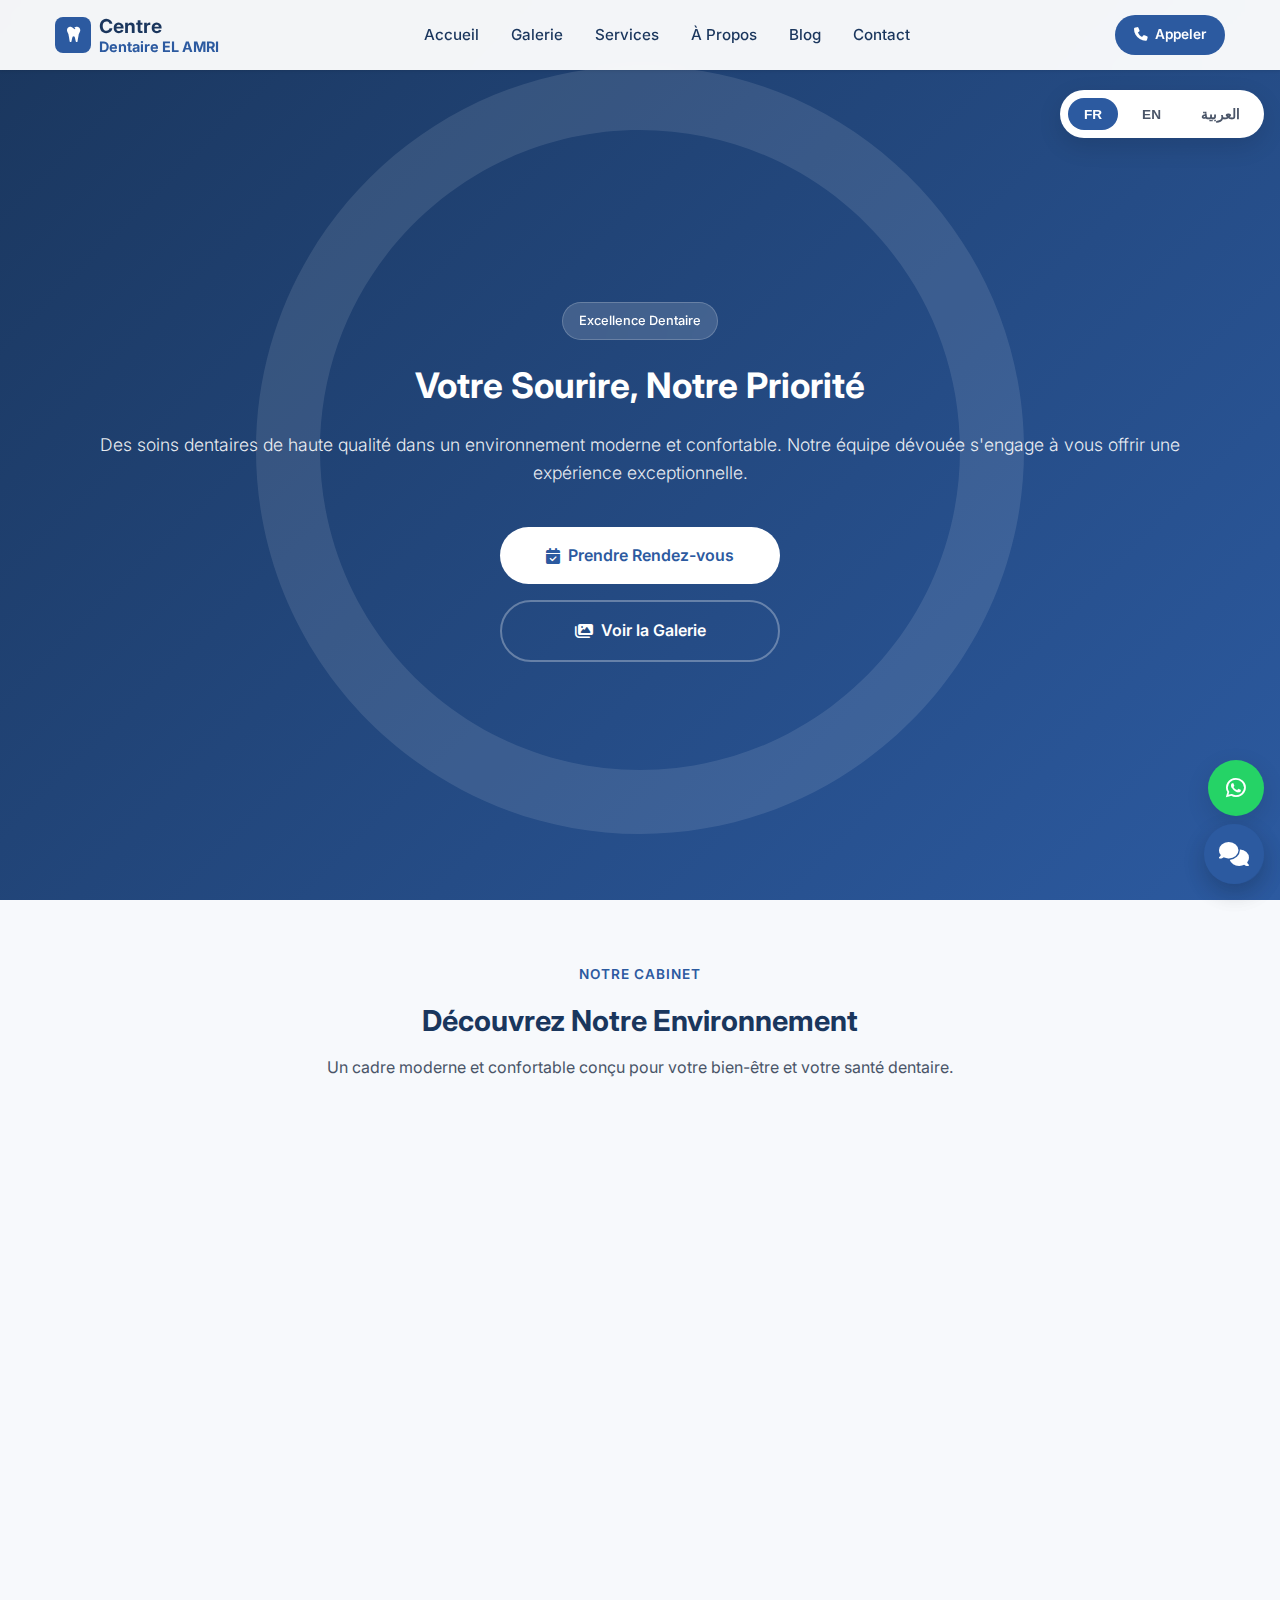
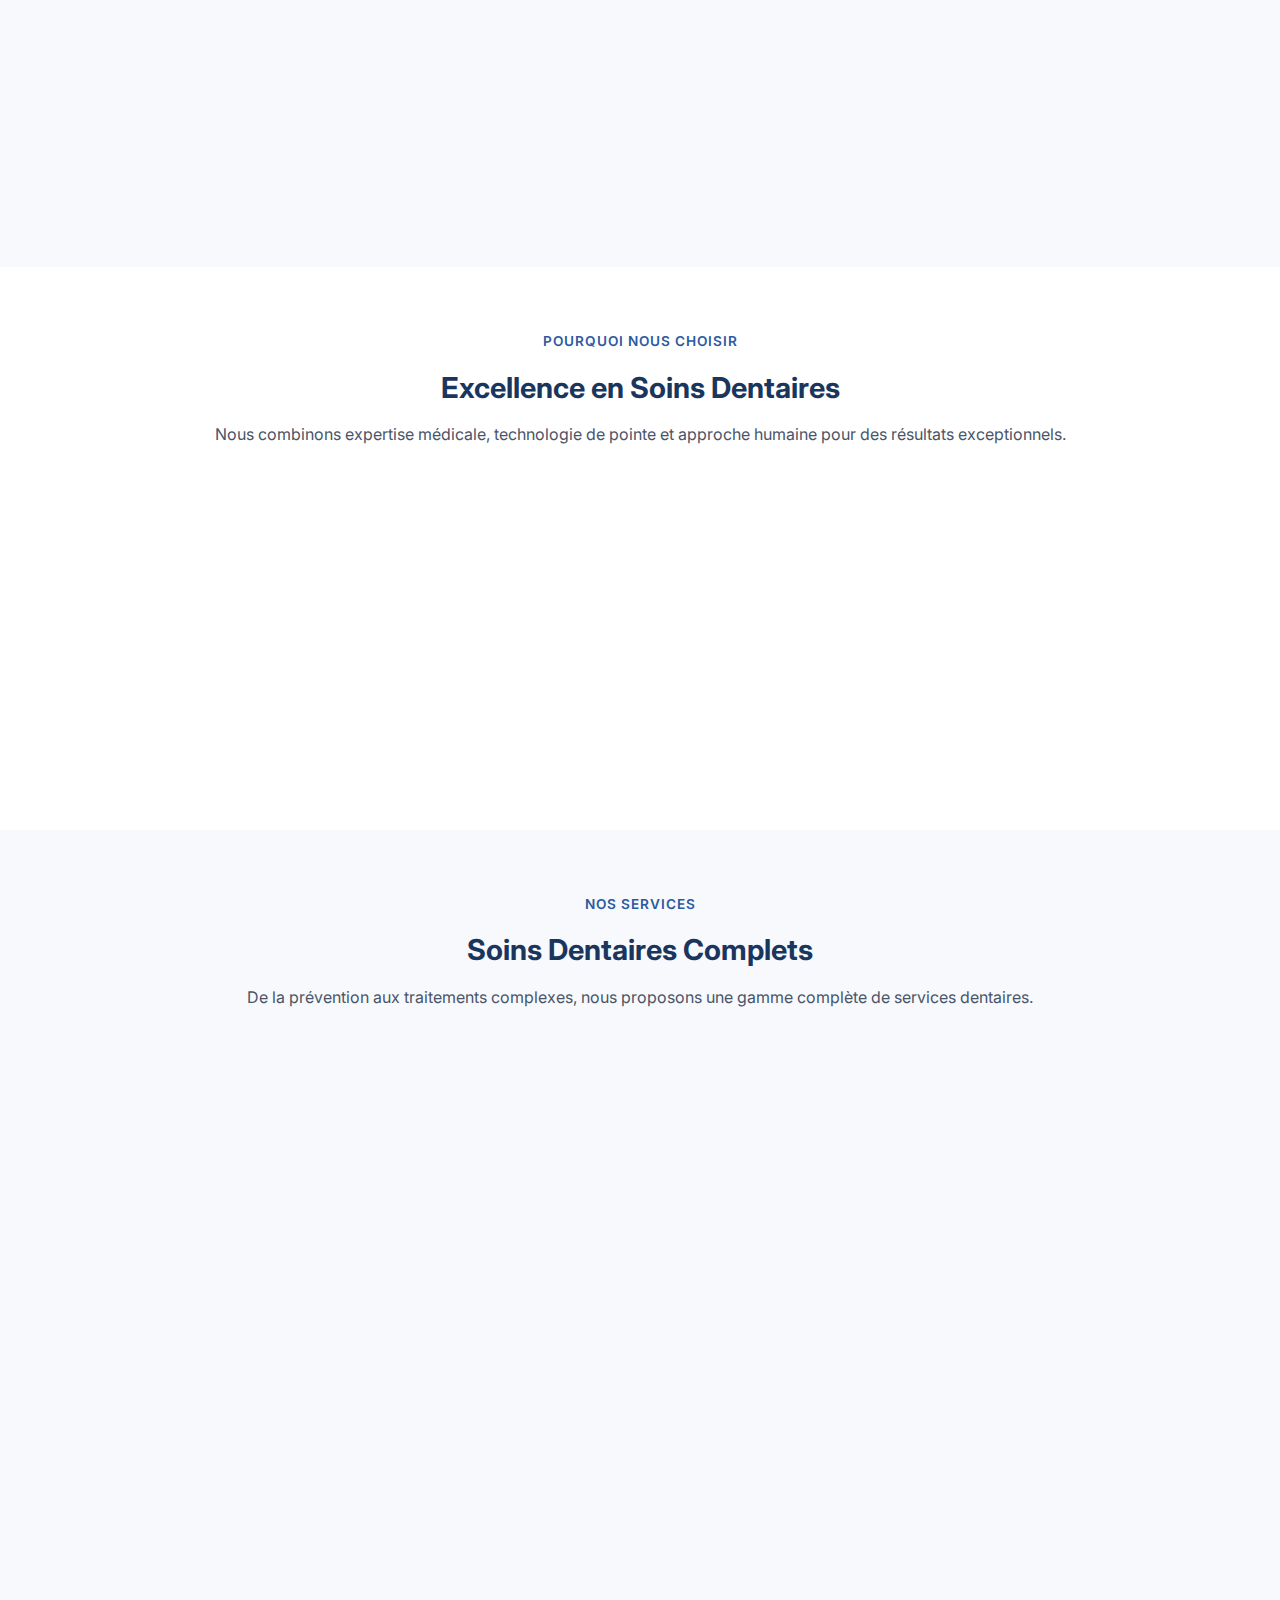
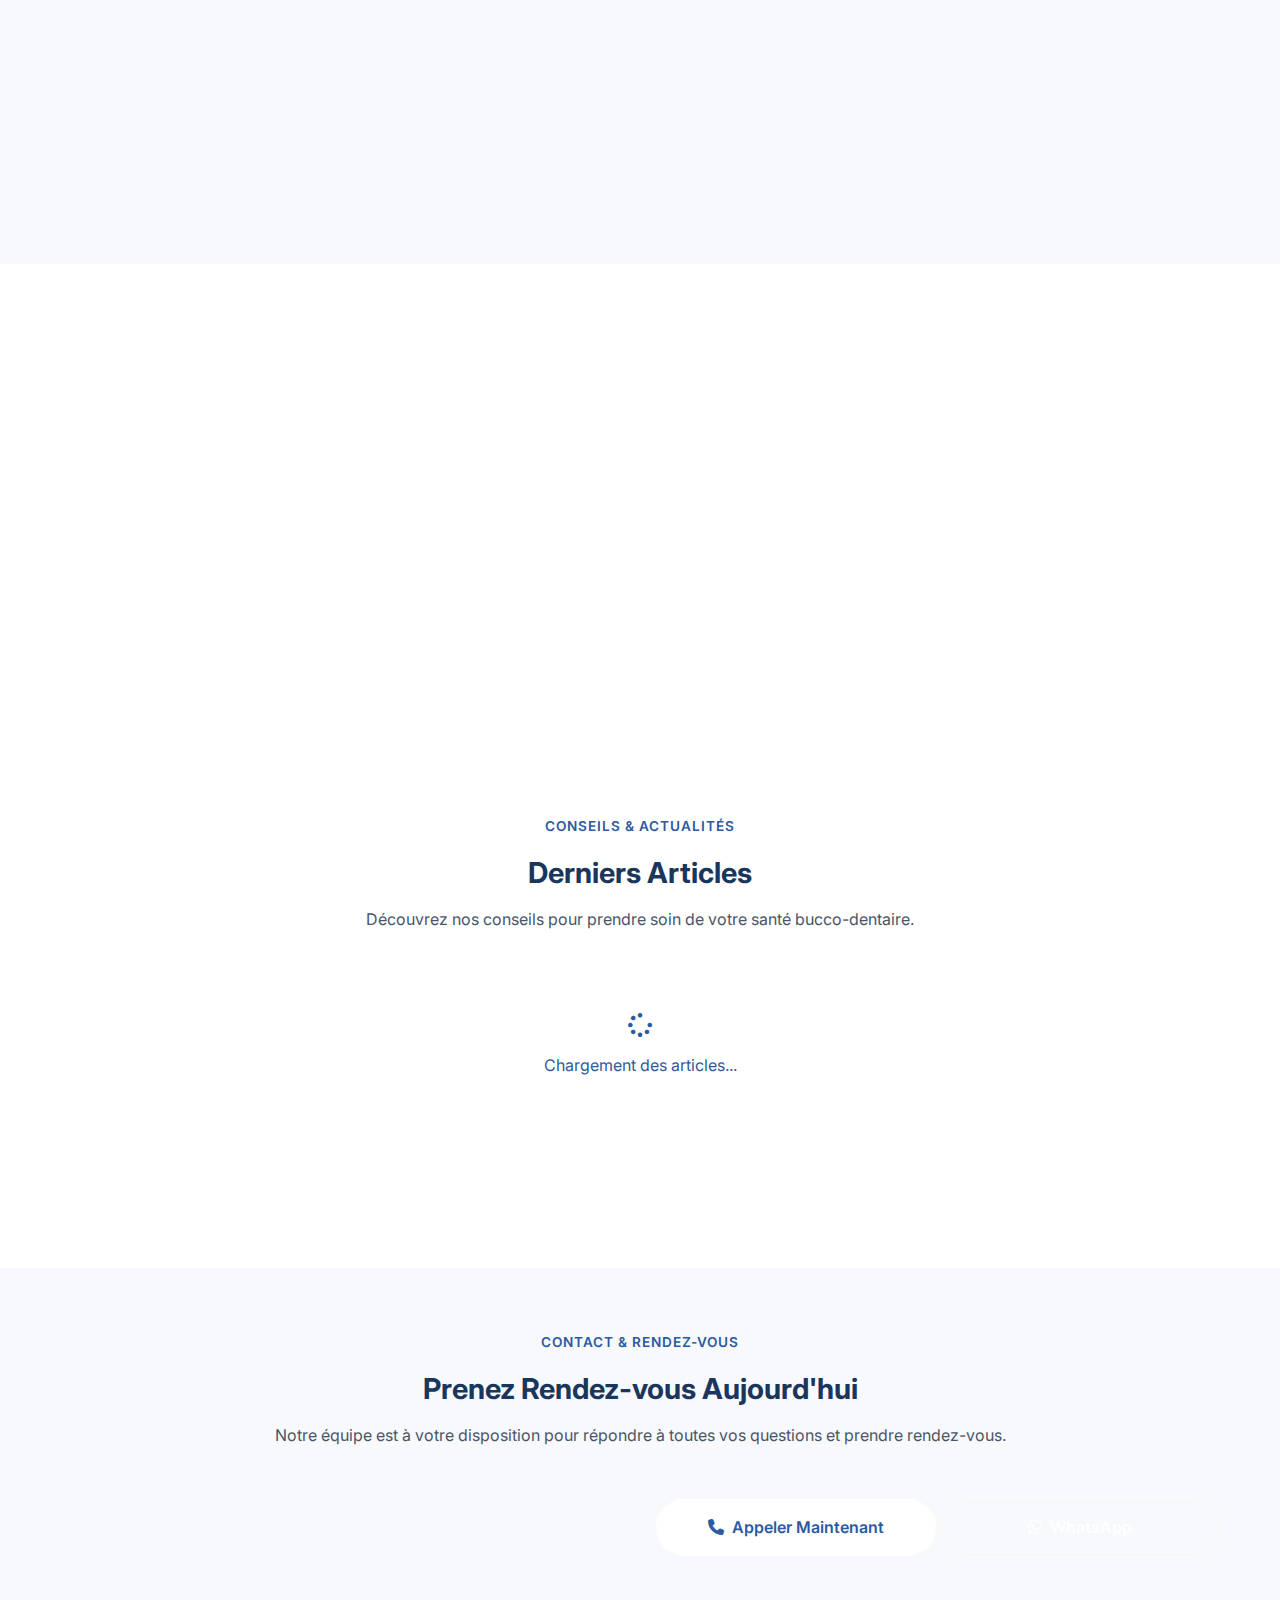
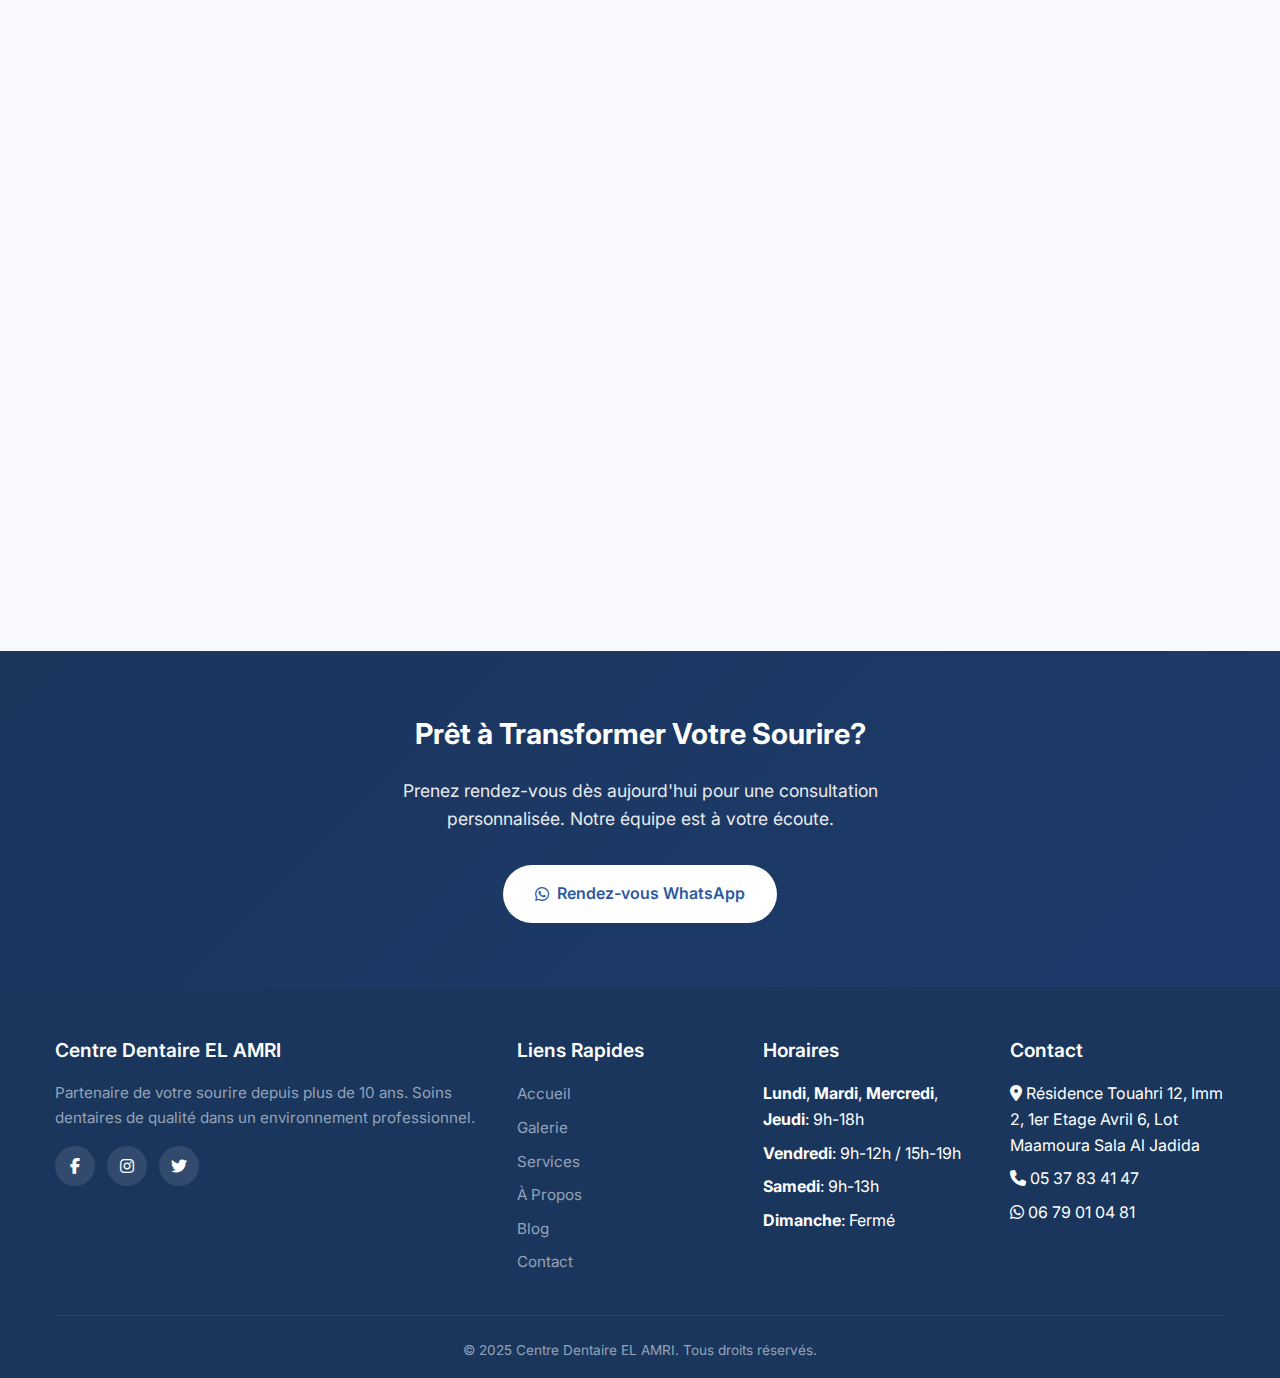
<file: index.html>
<!DOCTYPE html>
<html lang="fr">
<head>
    <meta charset="UTF-8">
    <meta name="viewport" content="width=device-width, initial-scale=1.0">
    <title>Centre Dentaire EL AMRI | Excellence en Soins Dentaires</title>
    <meta name="description" content="Centre Dentaire EL AMRI à Sala Al Jadida. Soins dentaires de qualité, implantologie, orthodontie, esthétique dentaire. Prenez rendez-vous au 05 37 83 41 47.">
    <meta name="keywords" content="dentiste Sala Al Jadida, centre dentaire, implantologie, orthodontie, blanchiment dentaire, soins dentaires, dentiste urgentiste">
    <link rel="stylesheet" href="https://cdnjs.cloudflare.com/ajax/libs/font-awesome/6.4.0/css/all.min.css">
    <link href="https://fonts.googleapis.com/css2?family=Inter:wght@300;400;500;600;700&display=swap" rel="stylesheet">
    <link href="https://fonts.googleapis.com/css2?family=Cairo:wght@300;400;600;700&display=swap" rel="stylesheet">
    <style>
        :root {
            --primary: #2c5aa0;
            --primary-dark: #1e3a6b;
            --primary-light: #e8edf7;
            --secondary: #1a365d;
            --accent: #f7f9fc;
            --light: #ffffff;
            --gray: #4a5568;
            --gray-light: #f1f5f9;
            --success: #2d8c4a;
            --teal: #2c5aa0;
            --teal-light: #e8edf7;
            --shadow: 0 2px 10px rgba(0, 0, 0, 0.08);
            --shadow-lg: 0 8px 25px rgba(0, 0, 0, 0.12);
            --transition: all 0.3s ease;
            --border-radius: 12px;
        }

        * {
            margin: 0;
            padding: 0;
            box-sizing: border-box;
        }

        html {
            scroll-behavior: smooth;
        }

        body {
            font-family: 'Inter', 'Cairo', sans-serif;
            line-height: 1.6;
            color: var(--secondary);
            background-color: var(--light);
            overflow-x: hidden;
            font-weight: 400;
            font-size: 16px;
            -webkit-text-size-adjust: 100%;
        }

        body.rtl {
            direction: rtl;
            text-align: right;
        }

        .container {
            width: 92%;
            max-width: 1200px;
            margin: 0 auto;
            padding: 0 4px;
        }

        /* Language Switcher */
        .language-switcher {
            position: fixed;
            top: 90px;
            right: 1rem;
            z-index: 1001;
            background: white;
            border-radius: 25px;
            box-shadow: var(--shadow-lg);
            padding: 0.5rem;
            display: flex;
            gap: 0.5rem;
        }

        .lang-btn {
            background: transparent;
            border: none;
            padding: 0.5rem 1rem;
            border-radius: 20px;
            cursor: pointer;
            font-weight: 600;
            font-size: 0.85rem;
            transition: var(--transition);
            color: var(--gray);
        }

        .lang-btn.active {
            background: var(--primary);
            color: white;
        }

        .lang-btn:hover {
            background: var(--primary-light);
            color: var(--primary);
        }

        /* Header */
        header {
            background-color: rgba(255, 255, 255, 0.95);
            backdrop-filter: blur(5px);
            box-shadow: 0 1px 3px rgba(0, 0, 0, 0.1);
            position: fixed;
            width: 100%;
            top: 0;
            z-index: 1000;
            transition: var(--transition);
            padding: 0;
        }

        .header-container {
            display: flex;
            justify-content: space-between;
            align-items: center;
            padding: 1rem 0;
            min-height: 70px;
        }

        .logo {
            display: flex;
            align-items: center;
            gap: 0.5rem;
            flex-shrink: 0;
        }

        .logo a {
            text-decoration: none;
            display: flex;
            align-items: center;
            gap: 0.5rem;
        }

        .logo-icon {
            width: 36px;
            height: 36px;
            background: var(--primary);
            border-radius: 8px;
            display: flex;
            align-items: center;
            justify-content: center;
            color: white;
            font-size: 1.1rem;
        }

        .logo-text {
            font-size: 1.2rem;
            font-weight: 700;
            color: var(--secondary);
            line-height: 1.2;
        }

        .logo-text span {
            color: var(--primary);
            display: block;
            font-size: 0.9rem;
        }

        nav {
            position: fixed;
            top: 70px;
            left: 0;
            width: 100%;
            background: white;
            box-shadow: 0 4px 6px rgba(0, 0, 0, 0.1);
            transform: translateY(-100%);
            opacity: 0;
            visibility: hidden;
            transition: all 0.3s ease;
            z-index: 999;
        }

        body.rtl nav {
            left: auto;
            right: 0;
        }

        nav.active {
            transform: translateY(0);
            opacity: 1;
            visibility: visible;
        }

        nav ul {
            display: flex;
            flex-direction: column;
            list-style: none;
            padding: 1rem 0;
        }

        nav ul li {
            margin: 0;
        }

        nav ul li a {
            display: block;
            text-decoration: none;
            color: var(--secondary);
            font-weight: 500;
            font-size: 1.1rem;
            transition: var(--transition);
            padding: 1rem 2rem;
            border-bottom: 1px solid var(--gray-light);
        }

        nav ul li a:hover {
            background: var(--primary-light);
            color: var(--primary);
        }

        .header-actions {
            display: flex;
            gap: 0.75rem;
            align-items: center;
        }

        .btn-appointment {
            background: var(--primary);
            color: white;
            padding: 0.6rem 1.2rem;
            border-radius: 25px;
            text-decoration: none;
            font-weight: 600;
            font-size: 0.85rem;
            transition: var(--transition);
            display: flex;
            align-items: center;
            gap: 0.4rem;
            white-space: nowrap;
        }

        .btn-appointment:hover {
            background: var(--primary-dark);
            transform: translateY(-2px);
        }

        .mobile-menu {
            display: flex;
            flex-direction: column;
            justify-content: center;
            align-items: center;
            width: 44px;
            height: 44px;
            background: var(--primary-light);
            border-radius: 8px;
            cursor: pointer;
            transition: var(--transition);
            z-index: 1002;
        }

        .mobile-menu span {
            display: block;
            width: 20px;
            height: 2px;
            background: var(--primary);
            margin: 2px 0;
            transition: var(--transition);
        }

        .mobile-menu.active span:nth-child(1) {
            transform: rotate(45deg) translate(6px, 6px);
        }

        .mobile-menu.active span:nth-child(2) {
            opacity: 0;
        }

        .mobile-menu.active span:nth-child(3) {
            transform: rotate(-45deg) translate(6px, -6px);
        }

        /* Hero Section */
        .hero {
            background: linear-gradient(135deg, var(--secondary) 0%, var(--primary) 100%);
            color: white;
            padding: 8rem 0 4rem;
            position: relative;
            overflow: hidden;
            min-height: 100vh;
            display: flex;
            align-items: center;
        }

        .hero::before {
            content: '';
            position: absolute;
            top: 0;
            left: 0;
            width: 100%;
            height: 100%;
            background: url('data:image/svg+xml,<svg xmlns="http://www.w3.org/2000/svg" viewBox="0 0 1000 1000" opacity="0.1"><path fill="white" d="M500,250c138,0,250,112,250,250S638,750,500,750S250,638,250,500S362,250,500,250z M500,200c-165,0-300,135-300,300s135,300,300,300s300-135,300-300S665,200,500,200L500,200z"/></svg>') center/cover no-repeat;
        }

        .hero-content {
            position: relative;
            z-index: 2;
            text-align: center;
        }

        .hero-badge {
            display: inline-block;
            background: rgba(255, 255, 255, 0.15);
            backdrop-filter: blur(10px);
            padding: 0.5rem 1rem;
            border-radius: 25px;
            font-size: 0.8rem;
            font-weight: 500;
            margin-bottom: 1.5rem;
            border: 1px solid rgba(255, 255, 255, 0.2);
        }

        .hero h1 {
            font-size: 2.2rem;
            font-weight: 700;
            line-height: 1.2;
            margin-bottom: 1.5rem;
        }

        .hero p {
            font-size: 1.1rem;
            opacity: 0.9;
            margin-bottom: 2.5rem;
            font-weight: 300;
            line-height: 1.6;
        }

        .hero-actions {
            display: flex;
            flex-direction: column;
            gap: 1rem;
            align-items: center;
        }

        .btn {
            display: inline-flex;
            align-items: center;
            justify-content: center;
            gap: 0.5rem;
            padding: 1rem 2rem;
            border-radius: 50px;
            text-decoration: none;
            font-weight: 600;
            font-size: 1rem;
            transition: var(--transition);
            border: none;
            cursor: pointer;
            width: 100%;
            max-width: 280px;
        }

        .btn-primary {
            background: white;
            color: var(--primary);
        }

        .btn-primary:hover {
            transform: translateY(-3px);
            box-shadow: var(--shadow-lg);
        }

        .btn-secondary {
            background: transparent;
            color: white;
            border: 2px solid rgba(255, 255, 255, 0.3);
        }

        .btn-secondary:hover {
            background: rgba(255, 255, 255, 0.1);
            transform: translateY(-3px);
        }

        /* Gallery Section */
        .gallery-section {
            padding: 4rem 0;
            background: var(--accent);
        }

        .gallery-container {
            position: relative;
            max-width: 1000px;
            margin: 0 auto;
        }

        .gallery-slider {
            position: relative;
            overflow: hidden;
            border-radius: var(--border-radius);
            box-shadow: var(--shadow-lg);
        }

        .gallery-track {
            display: flex;
            transition: transform 0.5s ease;
        }

        .gallery-slide {
            min-width: 100%;
            height: 400px;
            position: relative;
        }

        .gallery-slide img {
            width: 100%;
            height: 100%;
            object-fit: cover;
            display: block;
        }

        .slide-overlay {
            position: absolute;
            bottom: 0;
            left: 0;
            right: 0;
            background: linear-gradient(transparent, rgba(0, 0, 0, 0.7));
            color: white;
            padding: 2rem;
            text-align: center;
        }

        .slide-overlay h3 {
            font-size: 1.4rem;
            margin-bottom: 0.5rem;
            font-weight: 600;
        }

        .gallery-nav {
            display: flex;
            justify-content: center;
            align-items: center;
            gap: 1rem;
            margin-top: 1.5rem;
        }

        .gallery-prev,
        .gallery-next {
            background: var(--primary);
            color: white;
            border: none;
            width: 50px;
            height: 50px;
            border-radius: 50%;
            display: flex;
            align-items: center;
            justify-content: center;
            cursor: pointer;
            transition: var(--transition);
            font-size: 1.2rem;
        }

        .gallery-prev:hover,
        .gallery-next:hover {
            background: var(--primary-dark);
            transform: scale(1.1);
        }

        .gallery-dots {
            display: flex;
            gap: 0.5rem;
        }

        .gallery-dot {
            width: 12px;
            height: 12px;
            border-radius: 50%;
            background: var(--gray-light);
            border: none;
            cursor: pointer;
            transition: var(--transition);
        }

        .gallery-dot.active {
            background: var(--primary);
            transform: scale(1.2);
        }

        /* Features Section */
        .features {
            padding: 4rem 0;
            background: var(--light);
        }

        .section-header {
            text-align: center;
            margin: 0 auto 3rem;
        }

        .section-subtitle {
            color: var(--primary);
            font-weight: 600;
            font-size: 0.85rem;
            text-transform: uppercase;
            letter-spacing: 1px;
            margin-bottom: 1rem;
        }

        .section-title {
            font-size: 1.8rem;
            font-weight: 700;
            color: var(--secondary);
            margin-bottom: 1rem;
            line-height: 1.3;
        }

        .section-description {
            color: var(--gray);
            font-size: 1rem;
            line-height: 1.6;
        }

        .features-grid {
            display: grid;
            grid-template-columns: 1fr;
            gap: 1.5rem;
        }

        .feature-card {
            background: white;
            border-radius: var(--border-radius);
            padding: 2rem 1.5rem;
            box-shadow: var(--shadow);
            transition: var(--transition);
            text-align: center;
        }

        .feature-card:hover {
            transform: translateY(-5px);
            box-shadow: var(--shadow-lg);
        }

        .feature-icon {
            width: 60px;
            height: 60px;
            background: var(--primary-light);
            border-radius: 16px;
            display: flex;
            align-items: center;
            justify-content: center;
            margin: 0 auto 1.5rem;
            color: var(--primary);
            font-size: 1.5rem;
        }

        .feature-title {
            font-size: 1.3rem;
            font-weight: 600;
            margin-bottom: 1rem;
            color: var(--secondary);
        }

        .feature-description {
            color: var(--gray);
            line-height: 1.6;
            font-size: 0.95rem;
        }

        /* Services Section */
        .services {
            padding: 4rem 0;
            background: var(--accent);
        }

        .services-grid {
            display: grid;
            grid-template-columns: 1fr;
            gap: 1.5rem;
        }

        .service-card {
            background: white;
            border-radius: var(--border-radius);
            overflow: hidden;
            box-shadow: var(--shadow);
            transition: var(--transition);
        }

        .service-card:hover {
            transform: translateY(-5px);
            box-shadow: var(--shadow-lg);
        }

        .service-image {
            height: 160px;
            background: var(--primary-light);
            display: flex;
            align-items: center;
            justify-content: center;
            color: var(--primary);
            font-size: 2.5rem;
        }

        .service-content {
            padding: 1.5rem;
        }

        .service-title {
            font-size: 1.2rem;
            font-weight: 600;
            margin-bottom: 0.75rem;
            color: var(--secondary);
        }

        .service-description {
            color: var(--gray);
            margin-bottom: 1.5rem;
            line-height: 1.6;
            font-size: 0.95rem;
        }

        .service-link {
            color: var(--primary);
            text-decoration: none;
            font-weight: 600;
            font-size: 0.9rem;
            display: flex;
            align-items: center;
            gap: 0.5rem;
            transition: var(--transition);
            cursor: pointer;
        }

        .service-link:hover {
            gap: 0.75rem;
        }

        /* About Section */
        .about {
            padding: 4rem 0;
            background: var(--light);
        }

        .about-content {
            display: flex;
            flex-direction: column;
            gap: 2rem;
        }

        .about-image {
            border-radius: var(--border-radius);
            overflow: hidden;
            box-shadow: var(--shadow);
            order: -1;
        }

        .about-image-placeholder {
            height: 300px;
            background: linear-gradient(135deg, var(--primary) 0%, var(--secondary) 100%);
            display: flex;
            flex-direction: column;
            align-items: center;
            justify-content: center;
            color: white;
            font-size: 1.2rem;
            text-align: center;
            padding: 2rem;
        }

        .about-image-placeholder i {
            font-size: 3rem;
            margin-bottom: 1rem;
        }

        .about-text h2 {
            font-size: 1.8rem;
            font-weight: 700;
            margin-bottom: 1.5rem;
            color: var(--secondary);
            line-height: 1.3;
        }

        .about-text p {
            color: var(--gray);
            margin-bottom: 1.5rem;
            line-height: 1.6;
            font-size: 1rem;
        }

        .about-stats {
            display: grid;
            grid-template-columns: repeat(3, 1fr);
            gap: 1rem;
            margin-top: 2rem;
        }

        .stat {
            text-align: center;
            padding: 1rem;
            background: white;
            border-radius: 8px;
            box-shadow: var(--shadow);
        }

        .stat-number {
            font-size: 1.8rem;
            font-weight: 700;
            color: var(--primary);
            margin-bottom: 0.5rem;
        }

        .stat-label {
            color: var(--gray);
            font-size: 0.8rem;
            font-weight: 500;
            line-height: 1.3;
        }

        /* Contact Section */
        .contact-section {
            padding: 4rem 0;
            background: var(--accent);
        }

        .contact-grid {
            display: grid;
            grid-template-columns: 1fr;
            gap: 2rem;
        }

        .contact-info {
            background: white;
            padding: 2rem;
            border-radius: var(--border-radius);
            box-shadow: var(--shadow);
        }

        .contact-item {
            display: flex;
            align-items: flex-start;
            gap: 1rem;
            margin-bottom: 1.5rem;
            padding-bottom: 1.5rem;
            border-bottom: 1px solid var(--gray-light);
        }

        .contact-item:last-child {
            border-bottom: none;
            margin-bottom: 0;
        }

        .contact-icon {
            width: 44px;
            height: 44px;
            background: var(--primary);
            border-radius: 50%;
            display: flex;
            align-items: center;
            justify-content: center;
            color: white;
            font-size: 1.1rem;
            flex-shrink: 0;
        }

        .contact-details h3 {
            font-size: 1.1rem;
            font-weight: 600;
            margin-bottom: 0.5rem;
            color: var(--secondary);
        }

        .contact-details p {
            color: var(--gray);
            line-height: 1.5;
            font-size: 0.95rem;
        }

        .opening-hours {
            margin-top: 1rem;
        }

        .opening-hours .hour-item {
            display: flex;
            justify-content: space-between;
            align-items: center;
            padding: 0.5rem 0;
            border-bottom: 1px solid var(--gray-light);
        }

        .opening-hours .hour-item:last-child {
            border-bottom: none;
        }

        .hour-day {
            font-weight: 500;
            color: var(--secondary);
        }

        .hour-time {
            color: var(--primary);
            font-weight: 600;
        }

        /* Blog Preview Section - NOUVELLE SECTION */
        .blog-preview {
            padding: 4rem 0;
            background: white;
        }

        .preview-articles {
            display: grid;
            grid-template-columns: 1fr;
            gap: 1.5rem;
            margin-bottom: 2rem;
        }

        @media (min-width: 768px) {
            .preview-articles {
                grid-template-columns: repeat(3, 1fr);
            }
        }

        .preview-article {
            background: var(--accent);
            border-radius: var(--border-radius);
            overflow: hidden;
            transition: var(--transition);
            border: 1px solid var(--gray-light);
        }

        .preview-article:hover {
            transform: translateY(-5px);
            box-shadow: var(--shadow-lg);
        }

        .preview-image {
            height: 180px;
            background: var(--primary-light);
            overflow: hidden;
        }

        .preview-image img {
            width: 100%;
            height: 100%;
            object-fit: cover;
            transition: transform 0.5s ease;
        }

        .preview-article:hover .preview-image img {
            transform: scale(1.05);
        }

        .preview-content {
            padding: 1.5rem;
        }

        .preview-category {
            display: inline-block;
            background: var(--primary);
            color: white;
            padding: 0.25rem 0.75rem;
            border-radius: 12px;
            font-size: 0.8rem;
            font-weight: 600;
            margin-bottom: 0.75rem;
        }

        .preview-title {
            font-size: 1.1rem;
            font-weight: 600;
            margin-bottom: 0.5rem;
            line-height: 1.4;
        }

        .preview-title a {
            color: var(--secondary);
            text-decoration: none;
        }

        .preview-title a:hover {
            color: var(--primary);
        }

        .preview-date {
            font-size: 0.85rem;
            color: var(--gray);
            margin-bottom: 0.75rem;
        }

        .preview-excerpt {
            color: var(--gray);
            font-size: 0.95rem;
            line-height: 1.6;
        }

        .loading-spinner {
            text-align: center;
            padding: 2rem;
            color: var(--primary);
            grid-column: 1 / -1;
        }

        .loading-spinner i {
            font-size: 1.5rem;
            margin-bottom: 1rem;
        }

        .text-center {
            text-align: center;
        }

        /* CTA Section */
        .cta {
            padding: 4rem 0;
            background: linear-gradient(135deg, var(--secondary) 0%, var(--primary-dark) 100%);
            color: white;
            text-align: center;
        }

        .cta-content {
            max-width: 500px;
            margin: 0 auto;
        }

        .cta h2 {
            font-size: 1.8rem;
            font-weight: 700;
            margin-bottom: 1.5rem;
            line-height: 1.3;
        }

        .cta p {
            font-size: 1.1rem;
            opacity: 0.9;
            margin-bottom: 2rem;
            line-height: 1.6;
        }

        .btn-cta {
            background: white;
            color: var(--primary);
            padding: 1rem 2rem;
            font-size: 1rem;
            width: auto;
            min-width: 250px;
        }

        .btn-cta:hover {
            background: var(--primary-light);
            transform: translateY(-3px);
            box-shadow: var(--shadow-lg);
        }

        /* Footer */
        footer {
            background: var(--secondary);
            color: white;
            padding: 3rem 0 1rem;
        }

        .footer-content {
            display: grid;
            grid-template-columns: 1fr;
            gap: 2rem;
            margin-bottom: 2rem;
        }

        .footer-column h3 {
            font-size: 1.2rem;
            font-weight: 600;
            margin-bottom: 1rem;
            color: white;
        }

        .footer-column p {
            color: #94a3b8;
            line-height: 1.6;
            margin-bottom: 1rem;
            font-size: 0.95rem;
        }

        .footer-links {
            list-style: none;
        }

        .footer-links li {
            margin-bottom: 0.5rem;
        }

        .footer-links a {
            color: #94a3b8;
            text-decoration: none;
            transition: var(--transition);
            font-size: 0.95rem;
        }

        .footer-links a:hover {
            color: white;
        }

        .social-links {
            display: flex;
            gap: 0.75rem;
            margin-top: 1rem;
        }

        .social-links a {
            width: 40px;
            height: 40px;
            background: rgba(255, 255, 255, 0.1);
            border-radius: 50%;
            display: flex;
            align-items: center;
            justify-content: center;
            color: white;
            text-decoration: none;
            transition: var(--transition);
        }

        .social-links a:hover {
            background: var(--primary);
            transform: translateY(-2px);
        }

        .footer-bottom {
            border-top: 1px solid #334155;
            padding-top: 1.5rem;
            text-align: center;
            color: #94a3b8;
            font-size: 0.85rem;
        }

        /* Floating Action Buttons */
        .floating-actions {
            position: fixed;
            bottom: 1rem;
            right: 1rem;
            display: flex;
            flex-direction: column;
            gap: 0.75rem;
            z-index: 1000;
        }

        .floating-btn {
            width: 56px;
            height: 56px;
            border-radius: 50%;
            display: flex;
            align-items: center;
            justify-content: center;
            color: white;
            font-size: 1.4rem;
            box-shadow: var(--shadow-lg);
            transition: var(--transition);
            text-decoration: none;
            border: none;
        }

        .floating-btn.whatsapp {
            background: #25D366;
        }

        .floating-btn.phone {
            background: var(--primary);
        }

        .floating-btn:hover {
            transform: scale(1.1);
        }

        /* Chatbot Styles */
        .chatbot-container {
            position: fixed;
            bottom: 6rem;
            right: 1rem;
            width: 350px;
            max-width: 90vw;
            background: white;
            border-radius: var(--border-radius);
            box-shadow: var(--shadow-lg);
            z-index: 1002;
            transform: translateY(20px);
            opacity: 0;
            visibility: hidden;
            transition: all 0.3s ease;
            overflow: hidden;
        }

        .chatbot-container.active {
            transform: translateY(0);
            opacity: 1;
            visibility: visible;
        }

        .chatbot-header {
            background: var(--primary);
            color: white;
            padding: 1rem;
            display: flex;
            justify-content: space-between;
            align-items: center;
        }

        .chatbot-header h3 {
            margin: 0;
            font-size: 1.1rem;
        }

        .chatbot-close {
            background: none;
            border: none;
            color: white;
            font-size: 1.2rem;
            cursor: pointer;
            padding: 0;
            width: 30px;
            height: 30px;
            display: flex;
            align-items: center;
            justify-content: center;
        }

        .chatbot-messages {
            height: 300px;
            overflow-y: auto;
            padding: 1rem;
            background: var(--accent);
            display: flex;
            flex-direction: column;
            gap: 0.5rem;
        }

        .message {
            padding: 0.75rem 1rem;
            border-radius: 18px;
            max-width: 80%;
            line-height: 1.4;
            word-wrap: break-word;
        }

        .message.bot {
            background: white;
            border-bottom-left-radius: 4px;
            align-self: flex-start;
            box-shadow: var(--shadow);
        }

        .message.user {
            background: var(--primary);
            color: white;
            border-bottom-right-radius: 4px;
            align-self: flex-end;
            margin-left: auto;
        }

        .chatbot-input {
            display: flex;
            padding: 1rem;
            border-top: 1px solid var(--gray-light);
            background: white;
            gap: 0.5rem;
        }

        .chatbot-input input {
            flex: 1;
            padding: 0.75rem;
            border: 1px solid var(--gray-light);
            border-radius: 25px;
            outline: none;
            font-size: 0.95rem;
            font-family: inherit;
        }

        .chatbot-input input:focus {
            border-color: var(--primary);
        }

        .chatbot-input button {
            background: var(--primary);
            color: white;
            border: none;
            padding: 0.75rem;
            border-radius: 50%;
            cursor: pointer;
            transition: var(--transition);
            width: 44px;
            height: 44px;
            display: flex;
            align-items: center;
            justify-content: center;
        }

        .chatbot-input button:hover {
            background: var(--primary-dark);
            transform: scale(1.05);
        }

        .chatbot-toggle {
            position: fixed;
            bottom: 1rem;
            right: 1rem;
            width: 60px;
            height: 60px;
            background: var(--primary);
            border-radius: 50%;
            display: flex;
            align-items: center;
            justify-content: center;
            color: white;
            font-size: 1.5rem;
            box-shadow: var(--shadow-lg);
            cursor: pointer;
            z-index: 1001;
            transition: var(--transition);
            border: none;
        }

        .chatbot-toggle:hover {
            transform: scale(1.1);
        }

        /* Quick Replies */
        .quick-replies {
            display: flex;
            flex-wrap: wrap;
            gap: 0.5rem;
            padding: 0.5rem;
            background: var(--accent);
            border-top: 1px solid var(--gray-light);
        }

        .quick-reply {
            background: white;
            border: 1px solid var(--primary-light);
            color: var(--primary);
            padding: 0.5rem 1rem;
            border-radius: 20px;
            font-size: 0.8rem;
            cursor: pointer;
            transition: var(--transition);
        }

        .quick-reply:hover {
            background: var(--primary-light);
        }

        /* Service Modals */
        .service-modal {
            display: none;
            position: fixed;
            top: 0;
            left: 0;
            width: 100%;
            height: 100%;
            background: rgba(0, 0, 0, 0.9);
            z-index: 2000;
            overflow-y: auto;
            padding: 0;
            -webkit-overflow-scrolling: touch;
        }

        .service-modal.active {
            display: block;
        }

        .modal-content {
            background: white;
            margin: 0;
            padding: 1.5rem;
            width: 100%;
            min-height: 100vh;
            position: relative;
            box-shadow: none;
            border-radius: 0;
        }

        .close-modal {
            position: fixed;
            top: 1rem;
            right: 1rem;
            width: 44px;
            height: 44px;
            background: rgba(0, 0, 0, 0.7);
            border-radius: 50%;
            display: flex;
            align-items: center;
            justify-content: center;
            font-size: 1.5rem;
            cursor: pointer;
            color: white;
            transition: var(--transition);
            z-index: 2001;
            border: 2px solid rgba(255, 255, 255, 0.3);
        }

        .close-modal:hover {
            background: rgba(0, 0, 0, 0.9);
            transform: rotate(90deg);
        }

        .modal-header {
            margin-bottom: 1.5rem;
            padding-top: 2rem;
        }

        .modal-header h2 {
            font-size: 1.6rem;
            color: var(--primary);
            margin-bottom: 0.5rem;
            line-height: 1.3;
        }

        .modal-header p {
            color: var(--gray);
            font-size: 1rem;
            line-height: 1.5;
        }

        .modal-grid {
            display: flex;
            flex-direction: column;
            gap: 2rem;
            margin-bottom: 1.5rem;
        }

        .modal-features h3,
        .modal-technologies h3,
        .modal-faq h3,
        .modal-testimonials h3 {
            font-size: 1.3rem;
            margin-bottom: 1rem;
            color: var(--secondary);
        }

        .feature-item {
            margin-bottom: 1.5rem;
        }

        .feature-item h4 {
            display: flex;
            align-items: center;
            gap: 0.5rem;
            margin-bottom: 0.5rem;
            color: var(--secondary);
            font-size: 1.1rem;
        }

        .feature-item ul {
            list-style: none;
            padding-left: 1rem;
        }

        .feature-item li {
            margin-bottom: 0.3rem;
            color: var(--gray);
            position: relative;
            padding-left: 1rem;
            line-height: 1.5;
        }

        .feature-item li:before {
            content: "•";
            color: var(--primary);
            position: absolute;
            left: 0;
        }

        .tech-grid {
            display: grid;
            grid-template-columns: repeat(2, 1fr);
            gap: 0.75rem;
        }

        .tech-item {
            background: var(--primary-light);
            padding: 1rem 0.5rem;
            border-radius: 8px;
            text-align: center;
            font-size: 0.9rem;
        }

        .tech-item i {
            font-size: 1.5rem;
            color: var(--primary);
            margin-bottom: 0.5rem;
        }

        .before-after {
            display: grid;
            grid-template-columns: 1fr 1fr;
            gap: 1rem;
            margin: 1.5rem 0;
        }

        .ba-image {
            background: var(--gray-light);
            height: 120px;
            border-radius: 8px;
            display: flex;
            align-items: center;
            justify-content: center;
            color: var(--gray);
            font-weight: 500;
            font-size: 0.9rem;
            text-align: center;
            padding: 0.5rem;
        }

        .treatment-info {
            background: var(--primary-light);
            padding: 1.5rem 1rem;
            border-radius: var(--border-radius);
            margin: 1.5rem 0;
        }

        .info-grid {
            display: grid;
            grid-template-columns: repeat(3, 1fr);
            gap: 0.5rem;
        }

        .info-item {
            text-align: center;
        }

        .info-item .value {
            font-size: 1.3rem;
            font-weight: 700;
            color: var(--primary);
            margin-bottom: 0.25rem;
        }

        .info-item .label {
            font-size: 0.8rem;
            color: var(--gray);
            line-height: 1.2;
        }

        .testimonial-grid {
            display: flex;
            flex-direction: column;
            gap: 1rem;
            margin-top: 1rem;
        }

        .testimonial {
            background: var(--gray-light);
            padding: 1.25rem;
            border-radius: 8px;
            border-left: 4px solid var(--primary);
        }

        .testimonial-text {
            font-style: italic;
            margin-bottom: 0.75rem;
            color: var(--secondary);
            line-height: 1.5;
            font-size: 0.95rem;
        }

        .testimonial-author {
            font-weight: 600;
            color: var(--primary);
            font-size: 0.9rem;
        }

        .faq-item {
            margin-bottom: 1rem;
            border-bottom: 1px solid var(--gray-light);
            padding-bottom: 1rem;
        }

        .faq-question {
            font-weight: 600;
            margin-bottom: 0.5rem;
            color: var(--secondary);
            font-size: 1rem;
        }

        .faq-answer {
            color: var(--gray);
            line-height: 1.5;
            font-size: 0.95rem;
        }

        .modal-actions {
            text-align: center;
            margin-top: 2rem;
            padding-top: 1.5rem;
            border-top: 1px solid var(--gray-light);
        }

        .modal-actions .btn {
            width: 100%;
            max-width: 300px;
        }

        /* Ajout du style pour les avantages */
        .benefits-grid {
            display: grid;
            grid-template-columns: 1fr;
            gap: 1rem;
            margin: 1.5rem 0;
        }

        .benefit-item {
            background: var(--primary-light);
            padding: 1rem;
            border-radius: 8px;
            border-left: 4px solid var(--primary);
        }

        .benefit-item h5 {
            color: var(--primary);
            margin-bottom: 0.5rem;
            font-size: 1rem;
        }

        .benefit-item p {
            color: var(--gray);
            font-size: 0.9rem;
            line-height: 1.4;
        }

        /* Animation pour les avantages */
        @keyframes fadeInUp {
            from {
                opacity: 0;
                transform: translateY(20px);
            }
            to {
                opacity: 1;
                transform: translateY(0);
            }
        }

        .service-modal.active .modal-content {
            animation: fadeInUp 0.5s ease;
        }

        /* Ajout de styles pour la prise de rendez-vous */
        .appointment-cta {
            background: linear-gradient(135deg, var(--primary) 0%, var(--secondary) 100%);
            color: white;
            padding: 2rem;
            border-radius: var(--border-radius);
            margin: 2rem 0;
            text-align: center;
        }

        .appointment-cta h4 {
            font-size: 1.3rem;
            margin-bottom: 1rem;
        }

        .appointment-cta .btn {
            background: white;
            color: var(--primary);
            margin: 0.5rem;
        }

        .appointment-cta .btn:hover {
            background: var(--primary-light);
        }

        /* RTL Support */
        body.rtl .floating-actions {
            right: auto;
            left: 1rem;
        }

        body.rtl .chatbot-container {
            right: auto;
            left: 1rem;
        }

        body.rtl .chatbot-toggle {
            right: auto;
            left: 1rem;
        }

        body.rtl .language-switcher {
            right: auto;
            left: 1rem;
        }

        body.rtl .message.user {
            margin-left: 0;
            margin-right: auto;
        }

        body.rtl .feature-item li:before {
            left: auto;
            right: 0;
        }

        body.rtl .feature-item ul {
            padding-left: 0;
            padding-right: 1rem;
        }

        /* Responsive Design */
        @media (min-width: 768px) {
            .mobile-menu {
                display: none;
            }
            
            nav {
                position: static;
                transform: none;
                opacity: 1;
                visibility: visible;
                background: transparent;
                box-shadow: none;
                width: auto;
            }
            
            nav ul {
                flex-direction: row;
                padding: 0;
                gap: 2rem;
            }
            
            nav ul li a {
                padding: 0.5rem 0;
                border-bottom: none;
                font-size: 0.95rem;
            }
            
            .header-actions {
                display: flex;
            }
            
            .features-grid {
                grid-template-columns: repeat(3, 1fr);
            }
            
            .services-grid {
                grid-template-columns: repeat(2, 1fr);
            }
            
            .about-content {
                flex-direction: row;
                gap: 3rem;
                align-items: center;
            }
            
            .about-image {
                order: 0;
            }
            
            .contact-grid {
                grid-template-columns: 1fr 1fr;
            }
            
            .footer-content {
                grid-template-columns: 2fr 1fr 1fr;
            }
            
            .modal-content {
                margin: 2% auto;
                padding: 2rem;
                width: 90%;
                max-width: 800px;
                min-height: auto;
                border-radius: var(--border-radius);
            }
            
            .close-modal {
                position: absolute;
                top: 1rem;
                right: 1rem;
                background: rgba(0, 0, 0, 0.1);
                color: var(--gray);
            }

            .gallery-slide {
                height: 500px;
            }

            .benefits-grid {
                grid-template-columns: repeat(2, 1fr);
            }

            .modal-grid {
                grid-template-columns: 1fr 1fr;
                flex-direction: row;
            }
        }

        @media (min-width: 1024px) {
            .services-grid {
                grid-template-columns: repeat(3, 1fr);
            }
            
            .footer-content {
                grid-template-columns: 2fr 1fr 1fr 1fr;
            }
            
            .modal-content {
                max-width: 900px;
            }

            .gallery-slide {
                height: 600px;
            }

            .benefits-grid {
                grid-template-columns: repeat(3, 1fr);
            }
        }

        @media (max-width: 480px) {
            .chatbot-container {
                width: 95vw;
                right: 2.5vw;
                left: 2.5vw;
            }
            
            body.rtl .chatbot-container {
                left: 2.5vw;
                right: 2.5vw;
            }

            .gallery-slide {
                height: 300px;
            }

            .slide-overlay {
                padding: 1rem;
            }

            .slide-overlay h3 {
                font-size: 1.1rem;
            }
        }

        /* CORRECTION POUR LE MENU MOBILE */
        @media (max-width: 767px) {
            nav {
                max-height: calc(100vh - 70px);
                overflow-y: auto;
            }
            
            nav ul li a {
                padding: 1.2rem 2rem;
                font-size: 1.1rem;
            }
            
            .mobile-menu {
                z-index: 1002;
            }
            
            nav.active {
                transform: translateY(0);
                opacity: 1;
                visibility: visible;
            }
        }
        /* CORRECTIONS POUR LE DÉBORDEMENT SUR MOBILE */
        html, body {
            max-width: 100%;
            overflow-x: hidden;
        }

        .container {
            width: 92%;
            max-width: 1200px;
            margin: 0 auto;
            padding: 0 4px;
            /* Assurer que le container ne dépasse pas */
            box-sizing: border-box;
        }

        /* Correction spécifique pour les images */
        img {
            max-width: 100%;
            height: auto;
            display: block;
        }

        /* Assurer que les sections ne débordent pas */
        section {
            width: 100%;
            overflow: hidden;
        }

        /* Correction pour la galerie */
        .gallery-slider {
            width: 100%;
            overflow: hidden;
        }

        .gallery-track {
            width: 100%;
        }

        .gallery-slide {
            width: 100%;
        }

        /* Correction pour les modals */
        .modal-content {
            width: 100%;
            box-sizing: border-box;
        }

        /* Correction pour le chatbot */
        .chatbot-container {
            width: 95vw;
            max-width: 350px;
            right: 2.5vw;
            left: auto;
        }

        body.rtl .chatbot-container {
            left: 2.5vw;
            right: auto;
        }

        /* Correction pour les boutons flottants */
        .floating-actions {
            right: 1rem;
            left: auto;
        }

        body.rtl .floating-actions {
            left: 1rem;
            right: auto;
        }

        /* Correction pour le sélecteur de langue */
        .language-switcher {
            right: 1rem;
            left: auto;
        }

        body.rtl .language-switcher {
            left: 1rem;
            right: auto;
        }

        /* Media query spécifique pour mobile */
        @media (max-width: 767px) {
            /* Assurer que tous les éléments restent dans l'écran */
            * {
                max-width: 100%;
            }
            
            /* Correction pour le header */
            .header-container {
                padding: 1rem 0;
            }
            
            /* Correction pour le hero */
            .hero {
                padding: 8rem 0 4rem;
            }
            
            .hero h1 {
                font-size: 1.8rem;
                padding: 0 1rem;
            }
            
            .hero p {
                padding: 0 1rem;
            }
            
            /* Correction pour les sections */
            .section-header {
                padding: 0 1rem;
            }
            
            /* Correction pour les cartes de services */
            .service-card {
                margin: 0 0.5rem;
            }
            
            /* Correction pour les stats */
            .about-stats {
                grid-template-columns: repeat(3, 1fr);
                gap: 0.5rem;
                padding: 0 0.5rem;
            }
            
            .stat {
                padding: 0.75rem 0.5rem;
            }
            
            .stat-number {
                font-size: 1.5rem;
            }
            
            .stat-label {
                font-size: 0.7rem;
            }
            
            /* Correction pour les horaires */
            .opening-hours .hour-item {
                flex-direction: column;
                align-items: flex-start;
                gap: 0.25rem;
            }
            
            .hour-time {
                font-size: 0.9rem;
            }
        }

        /* Correction spécifique pour les très petits écrans */
        @media (max-width: 360px) {
            .container {
                width: 95%;
                padding: 0 2px;
            }
            
            .hero h1 {
                font-size: 1.6rem;
            }
            
            .hero p {
                font-size: 1rem;
            }
            
            .btn {
                padding: 0.875rem 1.5rem;
                font-size: 0.9rem;
            }
            
            .about-stats {
                grid-template-columns: 1fr;
                gap: 0.75rem;
            }
        }
    </style>
</head>
<body>
    <!-- PROTECTION CONTRE L'INSPECTION -->
    <script>
        // Protection contre le clic droit
        document.addEventListener('contextmenu', function(e) {
            e.preventDefault();
            return false;
        });

        // Protection contre les raccourcis clavier
        document.addEventListener('keydown', function(e) {
            // F12, Ctrl+Shift+I, Ctrl+Shift+J, Ctrl+U, Ctrl+Shift+C
            if (e.key === 'F12' || 
                (e.ctrlKey && e.shiftKey && e.key === 'I') ||
                (e.ctrlKey && e.shiftKey && e.key === 'J') ||
                (e.ctrlKey && e.key === 'u') ||
                (e.ctrlKey && e.shiftKey && e.key === 'C')) {
                e.preventDefault();
                return false;
            }
        });

        // Protection contre la copie
        document.addEventListener('copy', function(e) {
            e.preventDefault();
            alert('La copie du contenu est interdite.');
        });

        // Protection contre le drag and drop
        document.addEventListener('dragstart', function(e) {
            e.preventDefault();
        });

        // Désactiver la sélection de texte
        document.addEventListener('selectstart', function(e) {
            e.preventDefault();
        });

        // Empêcher l'affichage du code source via l'URL
        if (window.location.href.indexOf('view-source:') > -1) {
            window.location.href = window.location.href.replace('view-source:', '');
        }
    </script>

    <!-- Language Switcher -->
    <div class="language-switcher">
        <button class="lang-btn active" data-lang="fr">FR</button>
        <button class="lang-btn" data-lang="en">EN</button>
        <button class="lang-btn" data-lang="ar">العربية</button>
    </div>

    <!-- Header -->
    <header>
        <div class="container header-container">
            <div class="logo">
                <a href="index.html">
                    <div class="logo-icon">
                        <i class="fas fa-tooth"></i>
                    </div>
                    <div class="logo-text">Centre <span>Dentaire EL AMRI</span></div>
                </a>
            </div>
            
            <nav id="main-nav">
                <ul>
                    <li><a href="#accueil" data-i18n="nav.home">Accueil</a></li>
                    <li><a href="#gallery" data-i18n="nav.gallery">Galerie</a></li>
                    <li><a href="#services" data-i18n="nav.services">Services</a></li>
                    <li><a href="#about" data-i18n="nav.about">À Propos</a></li>
                    <li><a href="blog.html" data-i18n="nav.blog">Blog</a></li> <!-- NOUVEAU -->
                    <li><a href="#contact" data-i18n="nav.contact">Contact</a></li>
                </ul>
            </nav>
            
            <div class="header-actions">
                <a href="tel:0537834147" class="btn-appointment">
                    <i class="fas fa-phone"></i>
                    <span data-i18n="nav.call">Appeler</span>
                </a>
            </div>
            
            <div class="mobile-menu" id="mobile-menu">
                <span></span>
                <span></span>
                <span></span>
            </div>
        </div>
    </header>

    <!-- Hero Section -->
    <section class="hero" id="accueil">
        <div class="container">
            <div class="hero-content">
                <div class="hero-badge" data-i18n="hero.badge">
                    <i class="fas fa-star"></i> Excellence Dentaire
                </div>
                <h1 data-i18n="hero.title">Votre Sourire, Notre Priorité</h1>
                <p data-i18n="hero.description">Des soins dentaires de haute qualité dans un environnement moderne et confortable. Notre équipe dévouée s'engage à vous offrir une expérience exceptionnelle.</p>
                <div class="hero-actions">
                    <a href="#contact" class="btn btn-primary">
                        <i class="fas fa-calendar-check"></i>
                        <span data-i18n="hero.appointment">Prendre Rendez-vous</span>
                    </a>
                    <a href="#gallery" class="btn btn-secondary">
                        <i class="fas fa-images"></i>
                        <span data-i18n="hero.gallery">Voir la Galerie</span>
                    </a>
                </div>
            </div>
        </div>
    </section>

    <!-- Gallery Section -->
    <section class="gallery-section" id="gallery">
        <div class="container">
            <div class="section-header">
                <div class="section-subtitle" data-i18n="gallery.subtitle">Notre Cabinet</div>
                <h2 class="section-title" data-i18n="gallery.title">Découvrez Notre Environnement</h2>
                <p class="section-description" data-i18n="gallery.description">Un cadre moderne et confortable conçu pour votre bien-être et votre santé dentaire.</p>
            </div>
            
            <div class="gallery-container">
                <div class="gallery-slider">
                    <div class="gallery-track" id="gallery-track">
                        <div class="gallery-slide">
                            <img src="img/cabinet1.jpeg" alt="Cabinet dentaire - Salle d'attente" onerror="this.src='[data-uri]'">
                            <div class="slide-overlay">
                                <h3 data-i18n="gallery.slide1.title">Salle d'Attente Confortable</h3>
                                <p data-i18n="gallery.slide1.description">Un espace accueillant pour vous détendre avant votre consultation</p>
                            </div>
                        </div>
                        <div class="gallery-slide">
                            <img src="img/cabinet2.jpeg" alt="Cabinet dentaire - Salle de soins" onerror="this.src='[data-uri]'">
                            <div class="slide-overlay">
                                <h3 data-i18n="gallery.slide2.title">Salle de Soins Moderne</h3>
                                <p data-i18n="gallery.slide2.description">Équipements de dernière génération pour des soins de qualité</p>
                            </div>
                        </div>
                        <div class="gallery-slide">
                            <img src="img/cabinet3.jpeg" alt="Cabinet dentaire - Équipement" onerror="this.src='[data-uri]'">
                            <div class="slide-overlay">
                                <h3 data-i18n="gallery.slide3.title">Technologie Avancée</h3>
                                <p data-i18n="gallery.slide3.description">Des instruments de précision pour des résultats optimaux</p>
                            </div>
                        </div>
                        <div class="gallery-slide">
                            <img src="img/cabinet4.jpeg" alt="Cabinet dentaire - Espace stérilisation" onerror="this.src='[data-uri]'">
                            <div class="slide-overlay">
                                <h3 data-i18n="gallery.slide4.title">Hygiène et Stérilisation</h3>
                                <p data-i18n="gallery.slide4.description">Un protocole rigoureux pour votre sécurité</p>
                            </div>
                        </div>
                        <div class="gallery-slide">
                            <img src="img/cabinet5.jpeg" alt="Cabinet dentaire - Accueil" onerror="this.src='[data-uri]'">
                            <div class="slide-overlay">
                                <h3 data-i18n="gallery.slide5.title">Accueil Personnalisé</h3>
                                <p data-i18n="gallery.slide5.description">Notre équipe vous accompagne avec professionnalisme</p>
                            </div>
                        </div>
                    </div>
                </div>
                
                <div class="gallery-nav">
                    <button class="gallery-prev" id="gallery-prev">
                        <i class="fas fa-chevron-left"></i>
                    </button>
                    <div class="gallery-dots" id="gallery-dots">
                        <!-- Les points seront générés par JavaScript -->
                    </div>
                    <button class="gallery-next" id="gallery-next">
                        <i class="fas fa-chevron-right"></i>
                    </button>
                </div>
            </div>
        </div>
    </section>

    <!-- Features Section -->
    <section class="features">
        <div class="container">
            <div class="section-header">
                <div class="section-subtitle" data-i18n="features.subtitle">Pourquoi Nous Choisir</div>
                <h2 class="section-title" data-i18n="features.title">Excellence en Soins Dentaires</h2>
                <p class="section-description" data-i18n="features.description">Nous combinons expertise médicale, technologie de pointe et approche humaine pour des résultats exceptionnels.</p>
            </div>
            <div class="features-grid">
                <div class="feature-card">
                    <div class="feature-icon">
                        <i class="fas fa-user-md"></i>
                    </div>
                    <h3 class="feature-title" data-i18n="features.experts.title">Experts Qualifiés</h3>
                    <p class="feature-description" data-i18n="features.experts.description">Notre équipe de dentistes expérimentés suit une formation continue pour offrir les traitements les plus avancés.</p>
                </div>
                <div class="feature-card">
                    <div class="feature-icon">
                        <i class="fas fa-teeth"></i>
                    </div>
                    <h3 class="feature-title" data-i18n="features.technology.title">Technologie de Pointe</h3>
                    <p class="feature-description" data-i18n="features.technology.description">Nous utilisons des équipements modernes pour des diagnostics précis et des traitements efficaces.</p>
                </div>
                <div class="feature-card">
                    <div class="feature-icon">
                        <i class="fas fa-heart"></i>
                    </div>
                    <h3 class="feature-title" data-i18n="features.personalized.title">Approche Personnalisée</h3>
                    <p class="feature-description" data-i18n="features.personalized.description">Chaque patient est unique. Nous créons des plans de traitement sur mesure pour vos besoins spécifiques.</p>
                </div>
            </div>
        </div>
    </section>

    <!-- Services Section -->
    <section class="services" id="services">
        <div class="container">
            <div class="section-header">
                <div class="section-subtitle" data-i18n="services.subtitle">Nos Services</div>
                <h2 class="section-title" data-i18n="services.title">Soins Dentaires Complets</h2>
                <p class="section-description" data-i18n="services.description">De la prévention aux traitements complexes, nous proposons une gamme complète de services dentaires.</p>
            </div>
            <div class="services-grid">
                <!-- Service 1 -->
                <div class="service-card">
                    <div class="service-image">
                        <i class="fas fa-crown"></i>
                    </div>
                    <div class="service-content">
                        <h3 class="service-title" data-i18n="services.prosthetic.title">Réhabilitation Prothétique</h3>
                        <p class="service-description" data-i18n="services.prosthetic.description">Couronnes, bridges et prothèses sur mesure pour restaurer fonction et esthétique.</p>
                        <div class="service-link" data-service="prothetique">
                            <span data-i18n="services.learnMore">En savoir plus</span>
                            <i class="fas fa-arrow-right"></i>
                        </div>
                    </div>
                </div>

                <!-- Service 2 -->
                <div class="service-card">
                    <div class="service-image">
                        <i class="fas fa-smile"></i>
                    </div>
                    <div class="service-content">
                        <h3 class="service-title" data-i18n="services.aesthetic.title">Esthétique Dentaire</h3>
                        <p class="service-description" data-i18n="services.aesthetic.description">Blanchiment, facettes et traitements esthétiques pour un sourire éclatant.</p>
                        <div class="service-link" data-service="esthetique">
                            <span data-i18n="services.learnMore">En savoir plus</span>
                            <i class="fas fa-arrow-right"></i>
                        </div>
                    </div>
                </div>

                <!-- Service 3 -->
                <div class="service-card">
                    <div class="service-image">
                        <i class="fas fa-tooth"></i>
                    </div>
                    <div class="service-content">
                        <h3 class="service-title" data-i18n="services.implantology.title">Implantologie</h3>
                        <p class="service-description" data-i18n="services.implantology.description">Solutions fixes et durables pour remplacer les dents manquantes.</p>
                        <div class="service-link" data-service="implantologie">
                            <span data-i18n="services.learnMore">En savoir plus</span>
                            <i class="fas fa-arrow-right"></i>
                        </div>
                    </div>
                </div>

                <!-- Service 4 -->
                <div class="service-card">
                    <div class="service-image">
                        <i class="fas fa-teeth-open"></i>
                    </div>
                    <div class="service-content">
                        <h3 class="service-title" data-i18n="services.orthodontics.title">Orthodontie</h3>
                        <p class="service-description" data-i18n="services.orthodontics.description">Correction de l'alignement dentaire pour adultes et enfants avec des techniques modernes.</p>
                        <div class="service-link" data-service="orthodontie">
                            <span data-i18n="services.learnMore">En savoir plus</span>
                            <i class="fas fa-arrow-right"></i>
                        </div>
                    </div>
                </div>

                <!-- Service 5 -->
                <div class="service-card">
                    <div class="service-image">
                        <i class="fas fa-stethoscope"></i>
                    </div>
                    <div class="service-content">
                        <h3 class="service-title" data-i18n="services.endodontics.title">Endodontie</h3>
                        <p class="service-description" data-i18n="services.endodontics.description">Traitements canalaires de précision pour préserver vos dents naturelles et soulager les douleurs.</p>
                        <div class="service-link" data-service="endodontie">
                            <span data-i18n="services.learnMore">En savoir plus</span>
                            <i class="fas fa-arrow-right"></i>
                        </div>
                    </div>
                </div>

                <!-- Service 6 -->
                <div class="service-card">
                    <div class="service-image">
                        <i class="fas fa-teeth"></i>
                    </div>
                    <div class="service-content">
                        <h3 class="service-title" data-i18n="services.general.title">Soins Dentaires</h3>
                        <p class="service-description" data-i18n="services.general.description">Consultations, détartrage, soins conservateurs et préventifs pour toute la famille.</p>
                        <div class="service-link" data-service="soins">
                            <span data-i18n="services.learnMore">En savoir plus</span>
                            <i class="fas fa-arrow-right"></i>
                        </div>
                    </div>
                </div>
            </div>
        </div>
    </section>

    <!-- About Section -->
    <section class="about" id="about">
        <div class="container">
            <div class="about-content">
                <div class="about-text">
                    <div class="section-subtitle" data-i18n="about.subtitle">Notre Expertise</div>
                    <h2 data-i18n="about.title">Dr Leila EL AMRI, Votre Chirurgien-Dentiste</h2>
                    <p data-i18n="about.description1">Diplômée de la faculté de médecine dentaire de Rabat, titulaire d'un Diplôme Universitaire en dentisterie esthétique et adhésive de l'UCAM Espagne et d'un Diplôme Universitaire en chirurgie orale et implantologie.</p>
                    <p data-i18n="about.description2">Avec plusieurs années d'expérience, elle s'engage à offrir des soins dentaires de qualité supérieure dans un environnement chaleureux et professionnel.</p>
                    <div class="about-stats">
                        <div class="stat">
                            <div class="stat-number">15+</div>
                            <div class="stat-label" data-i18n="about.experience">Années d'Expérience</div>
                        </div>
                        <div class="stat">
                            <div class="stat-number">5,000+</div>
                            <div class="stat-label" data-i18n="about.patients">Patients Satisfaits</div>
                        </div>
                        <div class="stat">
                            <div class="stat-number">98%</div>
                            <div class="stat-label" data-i18n="about.satisfaction">Taux de Satisfaction</div>
                        </div>
                    </div>
                </div>
                <div class="about-image">
                    <div class="about-image-placeholder">
                        <i class="fas fa-user-md"></i>
                        <span data-i18n="about.photo">Photo du Dr EL AMRI</span>
                    </div>
                </div>
            </div>
        </div>
    </section>

    <!-- Blog Preview Section - NOUVELLE SECTION -->
    <section class="blog-preview">
        <div class="container">
            <div class="section-header">
                <div class="section-subtitle" data-i18n="blog.preview.subtitle">Conseils & Actualités</div>
                <h2 class="section-title" data-i18n="blog.preview.title">Derniers Articles</h2>
                <p class="section-description" data-i18n="blog.preview.description">Découvrez nos conseils pour prendre soin de votre santé bucco-dentaire.</p>
            </div>
            
            <div class="preview-articles" id="preview-articles">
                <!-- Articles seront chargés dynamiquement -->
                <div class="loading-spinner">
                    <i class="fas fa-spinner fa-spin"></i>
                    <p>Chargement des articles...</p>
                </div>
            </div>
            
            <div class="text-center" style="margin-top: 2rem;">
                <a href="blog.html" class="btn btn-secondary">
                    <i class="fas fa-newspaper"></i>
                    <span data-i18n="blog.preview.button">Voir tous les articles</span>
                </a>
            </div>
        </div>
    </section>

    <!-- Contact Section -->
    <section class="contact-section" id="contact">
        <div class="container">
            <div class="section-header">
                <div class="section-subtitle" data-i18n="contact.subtitle">Contact & Rendez-vous</div>
                <h2 class="section-title" data-i18n="contact.title">Prenez Rendez-vous Aujourd'hui</h2>
                <p class="section-description" data-i18n="contact.description">Notre équipe est à votre disposition pour répondre à toutes vos questions et prendre rendez-vous.</p>
            </div>
            
            <div class="contact-grid">
                <div class="contact-info">
                    <div class="contact-item">
                        <div class="contact-icon">
                            <i class="fas fa-map-marker-alt"></i>
                        </div>
                        <div class="contact-details">
                            <h3 data-i18n="contact.address.title">Notre Adresse</h3>
                            <p data-i18n="contact.address.details">Résidence Touahri 12, Imm 2, 1er Etage<br>Avril 6, Lot Maamoura<br>Sala Al Jadida</p>
                        </div>
                    </div>
                    
                    <div class="contact-item">
                        <div class="contact-icon">
                            <i class="fas fa-phone-alt"></i>
                        </div>
                        <div class="contact-details">
                            <h3 data-i18n="contact.phones.title">Téléphones</h3>
                            <p>
                                <strong>05 37 83 41 47</strong><br>
                                <strong>06 79 01 04 81</strong> <span data-i18n="contact.phones.whatsapp">(WhatsApp)</span>
                            </p>
                        </div>
                    </div>
                    
                    <div class="contact-item">
                        <div class="contact-icon">
                            <i class="fas fa-clock"></i>
                        </div>
                        <div class="contact-details">
                            <h3 data-i18n="contact.hours.title">Horaires d'Ouverture</h3>
                            <div class="opening-hours">
                                <div class="hour-item">
                                    <span class="hour-day" data-i18n="contact.hours.monday">Lundi</span>
                                    <span class="hour-time">9h - 18h</span>
                                </div>
                                <div class="hour-item">
                                    <span class="hour-day" data-i18n="contact.hours.tuesday">Mardi</span>
                                    <span class="hour-time">9h - 18h</span>
                                </div>
                                <div class="hour-item">
                                    <span class="hour-day" data-i18n="contact.hours.wednesday">Mercredi</span>
                                    <span class="hour-time">9h - 18h</span>
                                </div>
                                <div class="hour-item">
                                    <span class="hour-day" data-i18n="contact.hours.thursday">Jeudi</span>
                                    <span class="hour-time">9h - 18h</span>
                                </div>
                                <div class="hour-item">
                                    <span class="hour-day" data-i18n="contact.hours.friday">Vendredi</span>
                                    <span class="hour-time">9h - 12h / 15h - 19h</span>
                                </div>
                                <div class="hour-item">
                                    <span class="hour-day" data-i18n="contact.hours.saturday">Samedi</span>
                                    <span class="hour-time">9h - 13h</span>
                                </div>
                                <div class="hour-item">
                                    <span class="hour-day" data-i18n="contact.hours.sunday">Dimanche</span>
                                    <span class="hour-time" data-i18n="contact.hours.closed">Fermé</span>
                                </div>
                            </div>
                        </div>
                    </div>
                </div>
                
                <div class="contact-actions">
                    <div class="contact-buttons">
                        <a href="tel:0537834147" class="btn btn-primary" style="margin-bottom: 1rem;">
                            <i class="fas fa-phone"></i>
                            <span data-i18n="contact.callNow">Appeler Maintenant</span>
                        </a>
                        <a href="https://wa.me/212679010481" class="btn btn-secondary">
                            <i class="fab fa-whatsapp"></i>
                            WhatsApp
                        </a>
                    </div>
                </div>
            </div>
        </div>
    </section>

    <!-- CTA Section -->
    <section class="cta">
        <div class="container">
            <div class="cta-content">
                <h2 data-i18n="cta.title">Prêt à Transformer Votre Sourire?</h2>
                <p data-i18n="cta.description">Prenez rendez-vous dès aujourd'hui pour une consultation personnalisée. Notre équipe est à votre écoute.</p>
                <a href="https://wa.me/212679010481" class="btn btn-cta">
                    <i class="fab fa-whatsapp"></i>
                    <span data-i18n="cta.button">Rendez-vous WhatsApp</span>
                </a>
            </div>
        </div>
    </section>

    <!-- Footer -->
    <footer>
        <div class="container">
            <div class="footer-content">
                <div class="footer-column">
                    <h3 data-i18n="footer.about.title">Centre Dentaire EL AMRI</h3>
                    <p data-i18n="footer.about.description">Partenaire de votre sourire depuis plus de 10 ans. Soins dentaires de qualité dans un environnement professionnel.</p>
                    <div class="social-links">
                        <a href="#"><i class="fab fa-facebook-f"></i></a>
                        <a href="#"><i class="fab fa-instagram"></i></a>
                        <a href="#"><i class="fab fa-twitter"></i></a>
                    </div>
                </div>
                <div class="footer-column">
                    <h3 data-i18n="footer.links.title">Liens Rapides</h3>
                    <ul class="footer-links">
                        <li><a href="index.html#accueil" data-i18n="nav.home">Accueil</a></li>
                        <li><a href="index.html#gallery" data-i18n="nav.gallery">Galerie</a></li>
                        <li><a href="index.html#services" data-i18n="nav.services">Services</a></li>
                        <li><a href="index.html#about" data-i18n="nav.about">À Propos</a></li>
                        <li><a href="blog.html" data-i18n="nav.blog">Blog</a></li> <!-- NOUVEAU -->
                        <li><a href="index.html#contact" data-i18n="nav.contact">Contact</a></li>
                    </ul>
                </div>
                <div class="footer-column">
                    <h3 data-i18n="footer.hours.title">Horaires</h3>
                    <ul class="footer-links">
                        <li><strong data-i18n="contact.hours.monday">Lundi</strong>, <strong data-i18n="contact.hours.tuesday">Mardi</strong>, <strong data-i18n="contact.hours.wednesday">Mercredi</strong>, <strong data-i18n="contact.hours.thursday">Jeudi</strong>: 9h-18h</li>
                        <li><strong data-i18n="contact.hours.friday">Vendredi</strong>: 9h-12h / 15h-19h</li>
                        <li><strong data-i18n="contact.hours.saturday">Samedi</strong>: 9h-13h</li>
                        <li><strong data-i18n="contact.hours.sunday">Dimanche</strong>: <span data-i18n="contact.hours.closed">Fermé</span></li>
                    </ul>
                </div>
                <div class="footer-column">
                    <h3 data-i18n="footer.contact.title">Contact</h3>
                    <ul class="footer-links">
                        <li><i class="fas fa-map-marker-alt"></i> <span data-i18n="contact.address.details">Résidence Touahri 12, Imm 2, 1er Etage, Avril 6, Lot Maamoura, Sala Al Jadida</span></li>
                        <li><i class="fas fa-phone"></i> 05 37 83 41 47</li>
                        <li><i class="fab fa-whatsapp"></i> 06 79 01 04 81</li>
                    </ul>
                </div>
            </div>
            <div class="footer-bottom">
                <p>&copy; 2025 Centre Dentaire EL AMRI. <span data-i18n="footer.rights">Tous droits réservés.</span></p>
            </div>
        </div>
    </footer>

    <!-- Floating Action Buttons -->
    <div class="floating-actions">
        <a href="https://wa.me/212679010481" class="floating-btn whatsapp">
            <i class="fab fa-whatsapp"></i>
        </a>
        <a href="tel:0537834147" class="floating-btn phone">
            <i class="fas fa-phone"></i>
        </a>
    </div>

    <!-- Chatbot -->
    <div class="chatbot-container" id="chatbot">
        <div class="chatbot-header">
            <h3 data-i18n="chatbot.title">Assistant Dentaire</h3>
            <button class="chatbot-close" id="chatbot-close">&times;</button>
        </div>
        <div class="chatbot-messages" id="chatbot-messages">
            <div class="message bot" data-i18n="chatbot.welcome">
                Bonjour ! Je suis votre assistant dentaire. Comment puis-je vous aider aujourd'hui ?
            </div>
        </div>
        <div class="quick-replies" id="quick-replies">
            <div class="quick-reply" data-reply="appointment" data-i18n="chatbot.appointment">Prendre rendez-vous</div>
            <div class="quick-reply" data-reply="hours" data-i18n="chatbot.hours">Horaires d'ouverture</div>
            <div class="quick-reply" data-reply="services" data-i18n="chatbot.services">Nos services</div>
            <div class="quick-reply" data-reply="emergency" data-i18n="chatbot.emergency">Urgence dentaire</div>
            <div class="quick-reply" data-reply="blog" data-i18n="chatbot.blog">Blog & Conseils</div> <!-- NOUVEAU -->
        </div>
        <div class="chatbot-input">
            <input type="text" id="chatbot-input" placeholder="Tapez votre message..." data-i18n-placeholder="chatbot.placeholder">
            <button id="chatbot-send"><i class="fas fa-paper-plane"></i></button>
        </div>
    </div>

    <button class="chatbot-toggle" id="chatbot-toggle">
        <i class="fas fa-comments"></i>
    </button>

    <!-- Service Modals -->
    <!-- [Vos modals existants restent inchangés ici] -->
    <!-- Modal Prothétique -->
    <div id="modal-prothetique" class="service-modal">
        <!-- Contenu du modal existant -->
    </div>

    <!-- Modal Esthétique Dentaire -->
    <div id="modal-esthetique" class="service-modal">
        <!-- Contenu du modal existant -->
    </div>

    <!-- Modal Implantologie -->
    <div id="modal-implantologie" class="service-modal">
        <!-- Contenu du modal existant -->
    </div>

    <!-- Modal Orthodontie -->
    <div id="modal-orthodontie" class="service-modal">
        <!-- Contenu du modal existant -->
    </div>

    <!-- Modal Endodontie -->
    <div id="modal-endodontie" class="service-modal">
        <!-- Contenu du modal existant -->
    </div>

    <!-- Modal Soins Dentaires Généraux -->
    <div id="modal-soins" class="service-modal">
        <!-- Contenu du modal existant -->
    </div>

    <!-- CHARGEMENT DU JAVASCRIPT PRINCIPAL -->
    <script>
        // ===============================
        // GESTION DE LA GALERIE
        // ===============================
        class GallerySlider {
            constructor() {
                this.track = document.getElementById('gallery-track');
                this.slides = document.querySelectorAll('.gallery-slide');
                this.prevBtn = document.getElementById('gallery-prev');
                this.nextBtn = document.getElementById('gallery-next');
                this.dotsContainer = document.getElementById('gallery-dots');
                
                this.currentSlide = 0;
                this.slideCount = this.slides.length;
                this.autoSlideInterval = null;
                
                this.init();
            }
            
            init() {
                // Créer les points de navigation
                this.createDots();
                
                // Événements des boutons
                this.prevBtn.addEventListener('click', () => this.prev());
                this.nextBtn.addEventListener('click', () => this.next());
                
                // Défilement automatique
                this.startAutoSlide();
                
                // Pause au survol
                this.track.addEventListener('mouseenter', () => this.stopAutoSlide());
                this.track.addEventListener('mouseleave', () => this.startAutoSlide());
                
                // Navigation par clavier
                document.addEventListener('keydown', (e) => {
                    if (e.key === 'ArrowLeft') this.prev();
                    if (e.key === 'ArrowRight') this.next();
                });
            }
            
            createDots() {
                for (let i = 0; i < this.slideCount; i++) {
                    const dot = document.createElement('button');
                    dot.className = 'gallery-dot';
                    if (i === 0) dot.classList.add('active');
                    dot.addEventListener('click', () => this.goToSlide(i));
                    this.dotsContainer.appendChild(dot);
                }
            }
            
            updateDots() {
                const dots = document.querySelectorAll('.gallery-dot');
                dots.forEach((dot, index) => {
                    dot.classList.toggle('active', index === this.currentSlide);
                });
            }
            
            goToSlide(index) {
                this.currentSlide = index;
                this.track.style.transform = `translateX(-${this.currentSlide * 100}%)`;
                this.updateDots();
            }
            
            next() {
                this.currentSlide = (this.currentSlide + 1) % this.slideCount;
                this.goToSlide(this.currentSlide);
            }
            
            prev() {
                this.currentSlide = (this.currentSlide - 1 + this.slideCount) % this.slideCount;
                this.goToSlide(this.currentSlide);
            }
            
            startAutoSlide() {
                this.stopAutoSlide();
                this.autoSlideInterval = setInterval(() => this.next(), 5000);
            }
            
            stopAutoSlide() {
                if (this.autoSlideInterval) {
                    clearInterval(this.autoSlideInterval);
                    this.autoSlideInterval = null;
                }
            }
        }

        // ===============================
        // GESTION DES TRADUCTIONS - MIS À JOUR
        // ===============================
        const translations = {
            fr: {
                // Navigation
                "nav.home": "Accueil",
                "nav.gallery": "Galerie",
                "nav.services": "Services",
                "nav.about": "À Propos",
                "nav.blog": "Blog", // NOUVEAU
                "nav.contact": "Contact",
                "nav.call": "Appeler",

                // Hero
                "hero.badge": "Excellence Dentaire",
                "hero.title": "Votre Sourire, Notre Priorité",
                "hero.description": "Des soins dentaires de haute qualité dans un environnement moderne et confortable. Notre équipe dévouée s'engage à vous offrir une expérience exceptionnelle.",
                "hero.appointment": "Prendre Rendez-vous",
                "hero.gallery": "Voir la Galerie",

                // Gallery
                "gallery.subtitle": "Notre Cabinet",
                "gallery.title": "Découvrez Notre Environnement",
                "gallery.description": "Un cadre moderne et confortable conçu pour votre bien-être et votre santé dentaire.",
                "gallery.slide1.title": "Salle d'Attente Confortable",
                "gallery.slide1.description": "Un espace accueillant pour vous détendre avant votre consultation",
                "gallery.slide2.title": "Salle de Soins Moderne",
                "gallery.slide2.description": "Équipements de dernière génération pour des soins de qualité",
                "gallery.slide3.title": "Technologie Avancée",
                "gallery.slide3.description": "Des instruments de précision pour des résultats optimaux",
                "gallery.slide4.title": "Hygiène et Stérilisation",
                "gallery.slide4.description": "Un protocole rigoureux pour votre sécurité",
                "gallery.slide5.title": "Accueil Personnalisé",
                "gallery.slide5.description": "Notre équipe vous accompagne avec professionnalisme",

                // Features
                "features.subtitle": "Pourquoi Nous Choisir",
                "features.title": "Excellence en Soins Dentaires",
                "features.description": "Nous combinons expertise médicale, technologie de pointe et approche humaine pour des résultats exceptionnels.",
                "features.experts.title": "Experts Qualifiés",
                "features.experts.description": "Notre équipe de dentistes expérimentés suit une formation continue pour offrir les traitements les plus avancés.",
                "features.technology.title": "Technologie de Pointe",
                "features.technology.description": "Nous utilisons des équipements modernes pour des diagnostics précis et des traitements efficaces.",
                "features.personalized.title": "Approche Personnalisée",
                "features.personalized.description": "Chaque patient est unique. Nous créons des plans de traitement sur mesure pour vos besoins spécifiques.",

                // Services
                "services.subtitle": "Nos Services",
                "services.title": "Soins Dentaires Complets",
                "services.description": "De la prévention aux traitements complexes, nous proposons une gamme complète de services dentaires.",
                "services.prosthetic.title": "Réhabilitation Prothétique",
                "services.prosthetic.description": "Couronnes, bridges et prothèses sur mesure pour restaurer fonction et esthétique.",
                "services.aesthetic.title": "Esthétique Dentaire",
                "services.aesthetic.description": "Blanchiment, facettes et traitements esthétiques pour un sourire éclatant.",
                "services.implantology.title": "Implantologie",
                "services.implantology.description": "Solutions fixes et durables pour remplacer les dents manquantes.",
                "services.orthodontics.title": "Orthodontie",
                "services.orthodontics.description": "Correction de l'alignement dentaire pour adultes et enfants avec des techniques modernes.",
                "services.endodontics.title": "Endodontie",
                "services.endodontics.description": "Traitements canalaires de précision pour préserver vos dents naturelles et soulager les douleurs.",
                "services.general.title": "Soins Dentaires",
                "services.general.description": "Consultations, détartrage, soins conservateurs et préventifs pour toute la famille.",
                "services.learnMore": "En savoir plus",

                // About
                "about.subtitle": "Notre Expertise",
                "about.title": "Dr Leila EL AMRI, Votre Chirurgien-Dentiste",
                "about.description1": "Diplômée de la faculté de médecine dentaire de Rabat, titulaire d'un Diplôme Universitaire en dentisterie esthétique et adhésive de l'UCAM Espagne et d'un Diplôme Universitaire en chirurgie orale et implantologie.",
                "about.description2": "Avec plusieurs années d'expérience, elle s'engage à offrir des soins dentaires de qualité supérieure dans un environnement chaleureux et professionnel.",
                "about.experience": "Années d'Expérience",
                "about.patients": "Patients Satisfaits",
                "about.satisfaction": "Taux de Satisfaction",
                "about.photo": "Photo du Dr EL AMRI",

                // Blog Preview - NOUVEAU
                "blog.preview.subtitle": "Conseils & Actualités",
                "blog.preview.title": "Derniers Articles",
                "blog.preview.description": "Découvrez nos conseils pour prendre soin de votre santé bucco-dentaire.",
                "blog.preview.button": "Voir tous les articles",

                // Contact
                "contact.subtitle": "Contact & Rendez-vous",
                "contact.title": "Prenez Rendez-vous Aujourd'hui",
                "contact.description": "Notre équipe est à votre disposition pour répondre à toutes vos questions et prendre rendez-vous.",
                "contact.address.title": "Notre Adresse",
                "contact.address.details": "Résidence Touahri 12, Imm 2, 1er Etage\nAvril 6, Lot Maamoura\nSala Al Jadida",
                "contact.phones.title": "Téléphones",
                "contact.phones.whatsapp": "(WhatsApp)",
                "contact.hours.title": "Horaires d'Ouverture",
                "contact.hours.monday": "Lundi",
                "contact.hours.tuesday": "Mardi",
                "contact.hours.wednesday": "Mercredi",
                "contact.hours.thursday": "Jeudi",
                "contact.hours.friday": "Vendredi",
                "contact.hours.saturday": "Samedi",
                "contact.hours.sunday": "Dimanche",
                "contact.hours.closed": "Fermé",
                "contact.callNow": "Appeler Maintenant",

                // CTA
                "cta.title": "Prêt à Transformer Votre Sourire?",
                "cta.description": "Prenez rendez-vous dès aujourd'hui pour une consultation personnalisée. Notre équipe est à votre écoute.",
                "cta.button": "Rendez-vous WhatsApp",

                // Footer
                "footer.about.title": "Centre Dentaire EL AMRI",
                "footer.about.description": "Partenaire de votre sourire depuis plus de 10 ans. Soins dentaires de qualité dans un environnement professionnel.",
                "footer.links.title": "Liens Rapides",
                "footer.hours.title": "Horaires",
                "footer.contact.title": "Contact",
                "footer.rights": "Tous droits réservés.",

                // Chatbot
                "chatbot.title": "Assistant Dentaire",
                "chatbot.welcome": "Bonjour ! Je suis votre assistant dentaire. Comment puis-je vous aider aujourd'hui ?",
                "chatbot.placeholder": "Tapez votre message...",
                "chatbot.appointment": "Prendre rendez-vous",
                "chatbot.hours": "Horaires d'ouverture",
                "chatbot.services": "Nos services",
                "chatbot.emergency": "Urgence dentaire",
                "chatbot.blog": "Blog & Conseils" // NOUVEAU
            },
            en: {
                // Navigation
                "nav.home": "Home",
                "nav.gallery": "Gallery",
                "nav.services": "Services",
                "nav.about": "About",
                "nav.blog": "Blog",
                "nav.contact": "Contact",
                "nav.call": "Call",

                // Hero
                "hero.badge": "Dental Excellence",
                "hero.title": "Your Smile, Our Priority",
                "hero.description": "High-quality dental care in a modern and comfortable environment. Our dedicated team is committed to providing you with an exceptional experience.",
                "hero.appointment": "Book Appointment",
                "hero.gallery": "View Gallery",

                // Gallery
                "gallery.subtitle": "Our Practice",
                "gallery.title": "Discover Our Environment",
                "gallery.description": "A modern and comfortable setting designed for your well-being and dental health.",
                "gallery.slide1.title": "Comfortable Waiting Room",
                "gallery.slide1.description": "A welcoming space to relax before your consultation",
                "gallery.slide2.title": "Modern Treatment Room",
                "gallery.slide2.description": "State-of-the-art equipment for quality care",
                "gallery.slide3.title": "Advanced Technology",
                "gallery.slide3.description": "Precision instruments for optimal results",
                "gallery.slide4.title": "Hygiene and Sterilization",
                "gallery.slide4.description": "Rigorous protocol for your safety",
                "gallery.slide5.title": "Personalized Welcome",
                "gallery.slide5.description": "Our team accompanies you with professionalism",

                // Features
                "features.subtitle": "Why Choose Us",
                "features.title": "Excellence in Dental Care",
                "features.description": "We combine medical expertise, cutting-edge technology and human approach for exceptional results.",
                "features.experts.title": "Qualified Experts",
                "features.experts.description": "Our team of experienced dentists undergoes continuous training to offer the most advanced treatments.",
                "features.technology.title": "Advanced Technology",
                "features.technology.description": "We use modern equipment for accurate diagnoses and effective treatments.",
                "features.personalized.title": "Personalized Approach",
                "features.personalized.description": "Every patient is unique. We create customized treatment plans for your specific needs.",

                // Services
                "services.subtitle": "Our Services",
                "services.title": "Complete Dental Care",
                "services.description": "From prevention to complex treatments, we offer a complete range of dental services.",
                "services.prosthetic.title": "Prosthetic Rehabilitation",
                "services.prosthetic.description": "Custom crowns, bridges and prostheses to restore function and aesthetics.",
                "services.aesthetic.title": "Dental Aesthetics",
                "services.aesthetic.description": "Whitening, veneers and aesthetic treatments for a radiant smile.",
                "services.implantology.title": "Implantology",
                "services.implantology.description": "Fixed and durable solutions to replace missing teeth.",
                "services.orthodontics.title": "Orthodontics",
                "services.orthodontics.description": "Teeth alignment correction for adults and children with modern techniques.",
                "services.endodontics.title": "Endodontics",
                "services.endodontics.description": "Precision root canal treatments to preserve your natural teeth and relieve pain.",
                "services.general.title": "Dental Care",
                "services.general.description": "Consultations, scaling, conservative and preventive care for the whole family.",
                "services.learnMore": "Learn More",

                // About
                "about.subtitle": "Our Expertise",
                "about.title": "Dr Leila EL AMRI, Your Dental Surgeon",
                "about.description1": "Graduated from the Faculty of Dental Medicine in Rabat, holder of a University Diploma in aesthetic and adhesive dentistry from UCAM Spain and a University Diploma in oral surgery and implantology.",
                "about.description2": "With several years of experience, she is committed to providing superior quality dental care in a warm and professional environment.",
                "about.experience": "Years of Experience",
                "about.patients": "Satisfied Patients",
                "about.satisfaction": "Satisfaction Rate",
                "about.photo": "Dr EL AMRI Photo",

                // Blog Preview
                "blog.preview.subtitle": "Tips & News",
                "blog.preview.title": "Latest Articles",
                "blog.preview.description": "Discover our tips for taking care of your oral health.",
                "blog.preview.button": "View all articles",

                // Contact
                "contact.subtitle": "Contact & Appointment",
                "contact.title": "Book an Appointment Today",
                "contact.description": "Our team is available to answer all your questions and schedule appointments.",
                "contact.address.title": "Our Address",
                "contact.address.details": "Residence Touahri 12, Imm 2, 1st Floor\nApril 6, Lot Maamoura\nSala Al Jadida",
                "contact.phones.title": "Phones",
                "contact.phones.whatsapp": "(WhatsApp)",
                "contact.hours.title": "Opening Hours",
                "contact.hours.monday": "Monday",
                "contact.hours.tuesday": "Tuesday",
                "contact.hours.wednesday": "Wednesday",
                "contact.hours.thursday": "Thursday",
                "contact.hours.friday": "Friday",
                "contact.hours.saturday": "Saturday",
                "contact.hours.sunday": "Sunday",
                "contact.hours.closed": "Closed",
                "contact.callNow": "Call Now",

                // CTA
                "cta.title": "Ready to Transform Your Smile?",
                "cta.description": "Book an appointment today for a personalized consultation. Our team is here to listen.",
                "cta.button": "WhatsApp Appointment",

                // Footer
                "footer.about.title": "EL AMRI Dental Center",
                "footer.about.description": "Your smile partner for over 10 years. Quality dental care in a professional environment.",
                "footer.links.title": "Quick Links",
                "footer.hours.title": "Hours",
                "footer.contact.title": "Contact",
                "footer.rights": "All rights reserved.",

                // Chatbot
                "chatbot.title": "Dental Assistant",
                "chatbot.welcome": "Hello! I am your dental assistant. How can I help you today?",
                "chatbot.placeholder": "Type your message...",
                "chatbot.appointment": "Book appointment",
                "chatbot.hours": "Opening hours",
                "chatbot.services": "Our services",
                "chatbot.emergency": "Dental emergency",
                "chatbot.blog": "Blog & Tips"
            },
            ar: {
                // Navigation
                "nav.home": "الرئيسية",
                "nav.gallery": "معرض الصور",
                "nav.services": "الخدمات",
                "nav.about": "من نحن",
                "nav.blog": "المدونة",
                "nav.contact": "اتصل بنا",
                "nav.call": "اتصال",

                // Hero
                "hero.badge": "التميز في طب الأسنان",
                "hero.title": "ابتسامتك هي أولويتنا",
                "hero.description": "رعاية أسنان عالية الجودة في بيئة عصرية ومريحة. فريقنا المتفاني ملتزم بتقديم تجربة استثنائية لك.",
                "hero.appointment": "احجز موعد",
                "hero.gallery": "عرض المعرض",

                // Gallery
                "gallery.subtitle": "عيادتنا",
                "gallery.title": "اكتشف بيئتنا",
                "gallery.description": "إطار عصري ومريح مصمم لرفاهيتك وصحة أسنانك.",
                "gallery.slide1.title": "غرفة انتظار مريحة",
                "gallery.slide1.description": "مساحة ترحيبية للاسترخاء قبل استشارتك",
                "gallery.slide2.title": "غرفة علاج عصرية",
                "gallery.slide2.description": "معدات متطورة للرعاية عالية الجودة",
                "gallery.slide3.title": "تكنولوجيا متقدمة",
                "gallery.slide3.description": "أدوات دقيقة لنتائج مثالية",
                "gallery.slide4.title": "النظافة والتعقيم",
                "gallery.slide4.description": "بروتوكول صارم لسلامتك",
                "gallery.slide5.title": "ترحيب شخصي",
                "gallery.slide5.description": "فريقنا يرافقك باحترافية",

                // Features
                "features.subtitle": "لماذا تختارنا",
                "features.title": "التميز في رعاية الأسنان",
                "features.description": "نحن نجمع بين الخبرة الطبية والتكنولوجيا المتطورة والنهج الإنساني لتحقيق نتائج استثنائية.",
                "features.experts.title": "خبراء مؤهلون",
                "features.experts.description": "يخضع فريقنا من أطباء الأسنان ذوي الخبرة لتدريب مستمر لتقديم أحدث العلاجات.",
                "features.technology.title": "تكنولوجيا متطورة",
                "features.technology.description": "نستخدم معدات حديثة للتشخيص الدقيق والعلاجات الفعالة.",
                "features.personalized.title": "نهج شخصي",
                "features.personalized.description": "كل مريض فريد. نخلق خطط علاج مخصصة لاحتياجاتك الخاصة.",

                // Services
                "services.subtitle": "خدماتنا",
                "services.title": "رعاية أسنان شاملة",
                "services.description": "من الوقاية إلى العلاجات المعقدة، نقدم مجموعة كاملة من خدمات طب الأسنان.",
                "services.prosthetic.title": "التأهيل التعويضي",
                "services.prosthetic.description": "تيجان وجسور وأطقم أسنان مخصصة لاستعادة الوظيفة والجمالية.",
                "services.aesthetic.title": "جمالية الأسنان",
                "services.aesthetic.description": "تبييض، قشور خزفية وعلاجات تجميلية لابتسامة مشرقة.",
                "services.implantology.title": "زراعة الأسنان",
                "services.implantology.description": "حلول ثابتة ودائمة لاستبدال الأسنان المفقودة.",
                "services.orthodontics.title": "تقويم الأسنان",
                "services.orthodontics.description": "تصحيح اصطفاف الأسنان للكبار والأطفال بتقنيات حديثة.",
                "services.endodontics.title": "علاج الجذور",
                "services.endodontics.description": "علاجات قنوات الجذر الدقيقة للحفاظ على أسنانك الطبيعية وتخفيف الألم.",
                "services.general.title": "العناية بالأسنان",
                "services.general.description": "استشارات، تنظيف، علاجات وقائية وحافظة لكل أفراد الأسرة.",
                "services.learnMore": "المزيد",

                // About
                "about.subtitle": "خبرتنا",
                "about.title": "الدكتورة ليلى العامري، طبيبة الأسنان الجراحية",
                "about.description1": "خريجة كلية طب الأسنان بالرباط، حاصلة على دبلوم جامعي في طب الأسنان التجميلي واللاصق من UCAM إسبانيا ودبلوم جامعي في جراحة الفم وزراعة الأسنان.",
                "about.description2": "بعدة سنوات من الخبرة، تلتزم بتقديم رعاية أسنان عالية الجودة في بيئة دافئة ومهنية.",
                "about.experience": "سنوات الخبرة",
                "about.patients": "مرضى راضون",
                "about.satisfaction": "معدل الرضا",
                "about.photo": "صورة الدكتورة العامري",

                // Blog Preview
                "blog.preview.subtitle": "نصائح وأخبار",
                "blog.preview.title": "أحدث المقالات",
                "blog.preview.description": "اكتشف نصائحنا للعناية بصحة فمك.",
                "blog.preview.button": "عرض جميع المقالات",

                // Contact
                "contact.subtitle": "اتصل واحجز موعد",
                "contact.title": "احجز موعدك اليوم",
                "contact.description": "فريقنا متاح للإجابة على جميع أسئلتك وترتيب المواعيد.",
                "contact.address.title": "عنواننا",
                "contact.address.details": "إقامة التواحري 12، المبنى 2، الطابق الأول\nأبريل 6، قطعة المعمورة\nسلا الجديدة",
                "contact.phones.title": "هواتف",
                "contact.phones.whatsapp": "(واتساب)",
                "contact.hours.title": "ساعات العمل",
                "contact.hours.monday": "الإثنين",
                "contact.hours.tuesday": "الثلاثاء",
                "contact.hours.wednesday": "الأربعاء",
                "contact.hours.thursday": "الخميس",
                "contact.hours.friday": "الجمعة",
                "contact.hours.saturday": "السبت",
                "contact.hours.sunday": "الأحد",
                "contact.hours.closed": "مغلق",
                "contact.callNow": "اتصل الآن",

                // CTA
                "cta.title": "مستعد لتحويل ابتسامتك؟",
                "cta.description": "احجز موعد اليوم للحصول على استشارة شخصية. فريقنا هنا ليستمع إليك.",
                "cta.button": "موعد واتساب",

                // Footer
                "footer.about.title": "المركز السني العامري",
                "footer.about.description": "شريكك في الابتسامة لأكثر من 10 سنوات. رعاية أسنان عالية الجودة في بيئة مهنية.",
                "footer.links.title": "روابط سريعة",
                "footer.hours.title": "ساعات العمل",
                "footer.contact.title": "اتصل بنا",
                "footer.rights": "جميع الحقوق محفوظة.",

                // Chatbot
                "chatbot.title": "المساعد السني",
                "chatbot.welcome": "مرحباً! أنا مساعدك السني. كيف يمكنني مساعدتك اليوم؟",
                "chatbot.placeholder": "اكتب رسالتك...",
                "chatbot.appointment": "حجز موعد",
                "chatbot.hours": "ساعات العمل",
                "chatbot.services": "خدماتنا",
                "chatbot.emergency": "طوارئ سنية",
                "chatbot.blog": "المدونة والنصائح"
            }
        };

        // ===============================
        // GESTION DU CHATBOT - MIS À JOUR
        // ===============================
        const chatbotResponses = {
            fr: {
                "appointment": "Pour prendre rendez-vous, vous pouvez:\n• Appeler le 05 37 83 41 47\n• Envoyer un message WhatsApp au 06 79 01 04 81\n• Nous contacter via notre page de contact",
                "hours": "Nos horaires d'ouverture:\nLundi, Mardi, Mercredi, Jeudi: 9h-18h\nVendredi: 9h-12h / 15h-19h\nSamedi: 9h-13h\nDimanche: Fermé",
                "services": "Nous proposons:\n• Réhabilitation prothétique\n• Esthétique dentaire\n• Implantologie\n• Orthodontie\n• Endodontie\n• Soins dentaires généraux",
                "emergency": "Pour les urgences dentaires:\n• Contactez-nous immédiatement au 05 37 83 41 47\n• Nous accordons la priorité aux urgences\n• Consultez rapidement en cas de douleur intense, saignement ou traumatisme",
                "blog": "Découvrez nos articles sur la santé dentaire:\n• <a href='blog.html' style='color: var(--primary); text-decoration: underline;'>Visitez notre blog</a>\n• Conseils de prévention\n• Actualités dentaires\n• Témoignages de patients",
                "default": "Je comprends votre demande. Pour une réponse plus précise, n'hésitez pas à nous contacter directement au 05 37 83 41 47 ou via WhatsApp au 06 79 01 04 81."
            },
            en: {
                "appointment": "To book an appointment, you can:\n• Call 05 37 83 41 47\n• Send a WhatsApp message to 06 79 01 04 81\n• Contact us via our contact page",
                "hours": "Our opening hours:\nMonday, Tuesday, Wednesday, Thursday: 9am-6pm\nFriday: 9am-12pm / 3pm-7pm\nSaturday: 9am-1pm\nSunday: Closed",
                "services": "We offer:\n• Prosthetic rehabilitation\n• Dental aesthetics\n• Implantology\n• Orthodontics\n• Endodontics\n• General dental care",
                "emergency": "For dental emergencies:\n• Contact us immediately at 05 37 83 41 47\n• We prioritize emergencies\n• Consult quickly in case of severe pain, bleeding or trauma",
                "blog": "Discover our articles on dental health:\n• <a href='blog.html' style='color: var(--primary); text-decoration: underline;'>Visit our blog</a>\n• Prevention tips\n• Dental news\n• Patient testimonials",
                "default": "I understand your request. For a more precise answer, don't hesitate to contact us directly at 05 37 83 41 47 or via WhatsApp at 06 79 01 04 81."
            },
            ar: {
                "appointment": "لحجز موعد، يمكنك:\n• الاتصال على 05 37 83 41 47\n• إرسال رسالة واتساب على 06 79 01 04 81\n• الاتصال بنا عبر صفحة الاتصال",
                "hours": "ساعات عملنا:\nالإثنين، الثلاثاء، الأربعاء، الخميس: 9:00-18:00\nالجمعة: 9:00-12:00 / 15:00-19:00\nالسبت: 9:00-13:00\nالأحد: مغلق",
                "services": "نقدم:\n• التأهيل التعويضي\n• جمالية الأسنان\n• زراعة الأسنان\n• تقويم الأسنان\n• علاج الجذور\n• العناية العامة بالأسنان",
                "emergency": "لطوارئ الأسنان:\n• اتصل بنا فوراً على 05 37 83 41 47\n• نعطي الأولوية للطوارئ\n• استشر بسرعة في حالة الألم الشديد، النزيف أو الصدمة",
                "blog": "اكتشف مقالاتنا حول صحة الأسنان:\n• <a href='blog.html' style='color: var(--primary); text-decoration: underline;'>زر مدونتنا</a>\n• نصائح الوقاية\n• أخبار طب الأسنان\n• شهادات المرضى",
                "default": "أفهم طلبك. للحصول على إجابة أكثر دقة، لا تتردد في الاتصال بنا مباشرة على 05 37 83 41 47 أو عبر واتساب على 06 79 01 04 81."
            }
        };

        // ===============================
        // CHARGEMENT DES ARTICLES EN PREVIEW
        // ===============================
        async function loadPreviewArticles() {
            const container = document.getElementById('preview-articles');
            if (!container) return;

            try {
                // Simuler un délai de chargement
                await new Promise(resolve => setTimeout(resolve, 1000));
                
                // Articles de démonstration
                const articles = [
                    {
                        id: 1,
                        title: "L'importance du détartrage régulier",
                        excerpt: "Pourquoi ce soin préventif est essentiel pour votre santé bucco-dentaire.",
                        date: "2025-01-15",
                        category: "Prévention",
                        slug: "importance-detartrage-regulier"
                    },
                    {
                        id: 2,
                        title: "Les nouvelles technologies en implantologie",
                        excerpt: "Comment les avancées technologiques révolutionnent les traitements d'implants.",
                        date: "2025-01-10",
                        category: "Implantologie",
                        slug: "nouvelles-technologies-implantologie"
                    },
                    {
                        id: 3,
                        title: "Blanchiment dentaire : ce qu'il faut savoir",
                        excerpt: "Tout sur les techniques de blanchiment dentaire sécuritaires et efficaces.",
                        date: "2025-01-05",
                        category: "Esthétique",
                        slug: "blanchiment-dentaire-ce-quil-faut-savoir"
                    }
                ];

                // Rendre les articles
                container.innerHTML = articles.map(article => createPreviewArticle(article)).join('');

            } catch (error) {
                console.error('Erreur lors du chargement des articles:', error);
                container.innerHTML = `
                    <div class="error-message" style="grid-column: 1 / -1; text-align: center; padding: 2rem; color: var(--gray);">
                        <i class="fas fa-exclamation-circle" style="font-size: 2rem; margin-bottom: 1rem; color: #dc2626;"></i>
                        <p>Impossible de charger les articles pour le moment.</p>
                    </div>
                `;
            }
        }

        function createPreviewArticle(article) {
            const date = new Date(article.date);
            const formattedDate = date.toLocaleDateString('fr-FR', {
                day: 'numeric',
                month: 'long',
                year: 'numeric'
            });

            return `
                <div class="preview-article">
                    <div class="preview-image">
                        <div style="width: 100%; height: 100%; background: linear-gradient(135deg, var(--primary) 0%, var(--secondary) 100%); 
                                  display: flex; align-items: center; justify-content: center; color: white;">
                            <i class="fas fa-tooth" style="font-size: 2rem;"></i>
                        </div>
                    </div>
                    <div class="preview-content">
                        <div class="preview-category">${article.category}</div>
                        <h3 class="preview-title">
                            <a href="article.html?slug=${article.slug}">${article.title}</a>
                        </h3>
                        <div class="preview-date">${formattedDate}</div>
                        <p class="preview-excerpt">${article.excerpt}</p>
                    </div>
                </div>
            `;
        }

        // ===============================
        // FONCTIONS DE TRADUCTION
        // ===============================
        function setLanguage(lang) {
            // Mettre à jour les boutons de langue
            document.querySelectorAll('.lang-btn').forEach(btn => {
                btn.classList.remove('active');
                if (btn.dataset.lang === lang) {
                    btn.classList.add('active');
                }
            });

            // Mettre à jour la direction du texte
            if (lang === 'ar') {
                document.body.classList.add('rtl');
            } else {
                document.body.classList.remove('rtl');
            }

            // Appliquer les traductions
            document.querySelectorAll('[data-i18n]').forEach(element => {
                const key = element.getAttribute('data-i18n');
                if (translations[lang] && translations[lang][key]) {
                    element.textContent = translations[lang][key];
                }
            });

            // Traduire les placeholders
            document.querySelectorAll('[data-i18n-placeholder]').forEach(element => {
                const key = element.getAttribute('data-i18n-placeholder');
                if (translations[lang] && translations[lang][key]) {
                    element.placeholder = translations[lang][key];
                }
            });

            // Sauvegarder la langue sélectionnée
            localStorage.setItem('preferred-language', lang);
        }

        // ===============================
        // INITIALISATION COMPLÈTE
        // ===============================
        document.addEventListener('DOMContentLoaded', function() {
            // Initialiser la galerie
            new GallerySlider();
            
            // Initialiser la langue
            const savedLang = localStorage.getItem('preferred-language') || 'fr';
            setLanguage(savedLang);

            // Gestionnaire des boutons de langue
            document.querySelectorAll('.lang-btn').forEach(btn => {
                btn.addEventListener('click', function() {
                    const lang = this.dataset.lang;
                    setLanguage(lang);
                });
            });

            // Menu mobile
            const mobileMenu = document.getElementById('mobile-menu');
            const mainNav = document.getElementById('main-nav');

            mobileMenu.addEventListener('click', function() {
                this.classList.toggle('active');
                mainNav.classList.toggle('active');
            });

            // Fermer le menu en cliquant sur un lien
            document.querySelectorAll('nav a').forEach(link => {
                link.addEventListener('click', () => {
                    mobileMenu.classList.remove('active');
                    mainNav.classList.remove('active');
                });
            });

            // Gestionnaire des modals de services
            document.querySelectorAll('.service-link').forEach(link => {
                link.addEventListener('click', function() {
                    const service = this.dataset.service;
                    const modal = document.getElementById(`modal-${service}`);
                    if (modal) {
                        modal.classList.add('active');
                        document.body.style.overflow = 'hidden';
                    }
                });
            });

            // Fermer les modals
            document.querySelectorAll('.close-modal, .service-modal').forEach(element => {
                element.addEventListener('click', function(e) {
                    if (e.target === this || e.target.classList.contains('close-modal')) {
                        this.closest('.service-modal').classList.remove('active');
                        document.body.style.overflow = 'auto';
                    }
                });
            });

            // Empêcher la fermeture en cliquant à l'intérieur du contenu
            document.querySelectorAll('.modal-content').forEach(content => {
                content.addEventListener('click', (e) => {
                    e.stopPropagation();
                });
            });

            // Chatbot
            const chatbotToggle = document.getElementById('chatbot-toggle');
            const chatbotContainer = document.getElementById('chatbot');
            const chatbotClose = document.getElementById('chatbot-close');
            const chatbotMessages = document.getElementById('chatbot-messages');
            const chatbotInput = document.getElementById('chatbot-input');
            const chatbotSend = document.getElementById('chatbot-send');
            const quickReplies = document.getElementById('quick-replies');

            chatbotToggle.addEventListener('click', () => {
                chatbotContainer.classList.toggle('active');
            });

            chatbotClose.addEventListener('click', () => {
                chatbotContainer.classList.remove('active');
            });

            // Réponses rapides
            quickReplies.addEventListener('click', (e) => {
                if (e.target.classList.contains('quick-reply')) {
                    const reply = e.target.dataset.reply;
                    const currentLang = document.querySelector('.lang-btn.active').dataset.lang;
                    
                    // Ajouter le message de l'utilisateur
                    addMessage(e.target.textContent, 'user');
                    
                    // Réponse du bot
                    setTimeout(() => {
                        const response = chatbotResponses[currentLang][reply] || chatbotResponses[currentLang].default;
                        addMessage(response, 'bot');
                    }, 500);
                }
            });

            // Envoi de message
            function sendMessage() {
                const message = chatbotInput.value.trim();
                if (message) {
                    addMessage(message, 'user');
                    chatbotInput.value = '';
                    
                    // Réponse automatique
                    setTimeout(() => {
                        const currentLang = document.querySelector('.lang-btn.active').dataset.lang;
                        addMessage(chatbotResponses[currentLang].default, 'bot');
                    }, 1000);
                }
            }

            chatbotSend.addEventListener('click', sendMessage);
            chatbotInput.addEventListener('keypress', (e) => {
                if (e.key === 'Enter') {
                    sendMessage();
                }
            });

            function addMessage(text, sender) {
                const messageDiv = document.createElement('div');
                messageDiv.className = `message ${sender}`;
                
                // Convertir les retours à la ligne en <br>
                const formattedText = text.replace(/\n/g, '<br>');
                messageDiv.innerHTML = formattedText;
                
                chatbotMessages.appendChild(messageDiv);
                chatbotMessages.scrollTop = chatbotMessages.scrollHeight;
            }

            // Charger les articles en preview
            setTimeout(() => {
                loadPreviewArticles();
            }, 1500);

            // Animation au scroll
            const observerOptions = {
                threshold: 0.1,
                rootMargin: '0px 0px -50px 0px'
            };

            const observer = new IntersectionObserver((entries) => {
                entries.forEach(entry => {
                    if (entry.isIntersecting) {
                        entry.target.style.opacity = '1';
                        entry.target.style.transform = 'translateY(0)';
                    }
                });
            }, observerOptions);

            // Observer les éléments à animer
            document.querySelectorAll('.feature-card, .service-card, .about-content, .contact-info, .gallery-container, .preview-article').forEach(el => {
                el.style.opacity = '0';
                el.style.transform = 'translateY(20px)';
                el.style.transition = 'opacity 0.6s ease, transform 0.6s ease';
                observer.observe(el);
            });

            // Préchargement des images de la galerie
            preloadGalleryImages();
        });

        // ===============================
        // CORRECTION DE LA NAVIGATION
        // ===============================
        
        // Fermer le menu mobile quand on clique en dehors
        document.addEventListener('click', function(e) {
            const mobileMenu = document.getElementById('mobile-menu');
            const mainNav = document.getElementById('main-nav');
            const headerActions = document.querySelector('.header-actions');
            
            // Si on clique en dehors du menu mobile et de son bouton
            if (!mobileMenu.contains(e.target) && !mainNav.contains(e.target)) {
                mobileMenu.classList.remove('active');
                mainNav.classList.remove('active');
            }
        });

        // Empêcher la fermeture immédiate quand on clique sur les liens
        document.querySelectorAll('nav a').forEach(link => {
            link.addEventListener('click', (e) => {
                // Laisser le temps à l'animation de smooth scroll de se faire
                setTimeout(() => {
                    const mobileMenu = document.getElementById('mobile-menu');
                    const mainNav = document.getElementById('main-nav');
                    mobileMenu.classList.remove('active');
                    mainNav.classList.remove('active');
                }, 300);
            });
        });

        // Correction du header au scroll
        window.addEventListener('scroll', () => {
            const header = document.querySelector('header');
            const scrollY = window.scrollY;
            
            if (scrollY > 50) {
                header.style.background = 'rgba(255, 255, 255, 0.98)';
                header.style.backdropFilter = 'blur(10px)';
                header.style.boxShadow = '0 2px 20px rgba(0, 0, 0, 0.1)';
            } else {
                header.style.background = 'rgba(255, 255, 255, 0.95)';
                header.style.backdropFilter = 'blur(5px)';
                header.style.boxShadow = '0 1px 3px rgba(0, 0, 0, 0.1)';
            }
        });

        // Initialisation du header au chargement
        document.addEventListener('DOMContentLoaded', function() {
            const header = document.querySelector('header');
            header.style.background = 'rgba(255, 255, 255, 0.95)';
            header.style.backdropFilter = 'blur(5px)';
        });

        // Empêcher le comportement par défaut des liens d'ancres
        document.querySelectorAll('a[href^="#"]').forEach(anchor => {
            anchor.addEventListener('click', function (e) {
                // Ne prévenir le comportement par défaut que pour les liens internes
                if (this.getAttribute('href') !== '#') {
                    e.preventDefault();
                    const target = document.querySelector(this.getAttribute('href'));
                    if (target) {
                        target.scrollIntoView({
                            behavior: 'smooth',
                            block: 'start'
                        });
                    }
                }
            });
        });

        // ===============================
        // PRÉCHARGEMENT DES IMAGES
        // ===============================
        function preloadGalleryImages() {
            const imageUrls = [
                'img/cabinet1.jpeg',
                'img/cabinet2.jpeg', 
                'img/cabinet3.jpeg',
                'img/cabinet4.jpeg',
                'img/cabinet5.jpeg'
            ];

            imageUrls.forEach(url => {
                const img = new Image();
                img.src = url;
            });
        }

        // ===============================
        // GESTION DES ERREURS D'IMAGES
        // ===============================
        document.addEventListener('DOMContentLoaded', function() {
            // Gestionnaire d'erreur global pour les images
            document.querySelectorAll('img').forEach(img => {
                img.addEventListener('error', function() {
                    console.warn('Image non chargée:', this.src);
                });
            });
        });

        // ===============================
        // OPTIMISATION DES PERFORMANCES
        // ===============================
        let resizeTimeout;
        window.addEventListener('resize', function() {
            clearTimeout(resizeTimeout);
            resizeTimeout = setTimeout(function() {
                // Recréer la galerie si nécessaire après redimensionnement
                const gallery = document.querySelector('.gallery-track');
                if (gallery) {
                    const currentSlide = document.querySelector('.gallery-dot.active');
                    if (currentSlide) {
                        const slideIndex = Array.from(document.querySelectorAll('.gallery-dot')).indexOf(currentSlide);
                        gallery.style.transform = `translateX(-${slideIndex * 100}%)`;
                    }
                }
            }, 250);
        });
    </script>
</body>
</html>
</file>
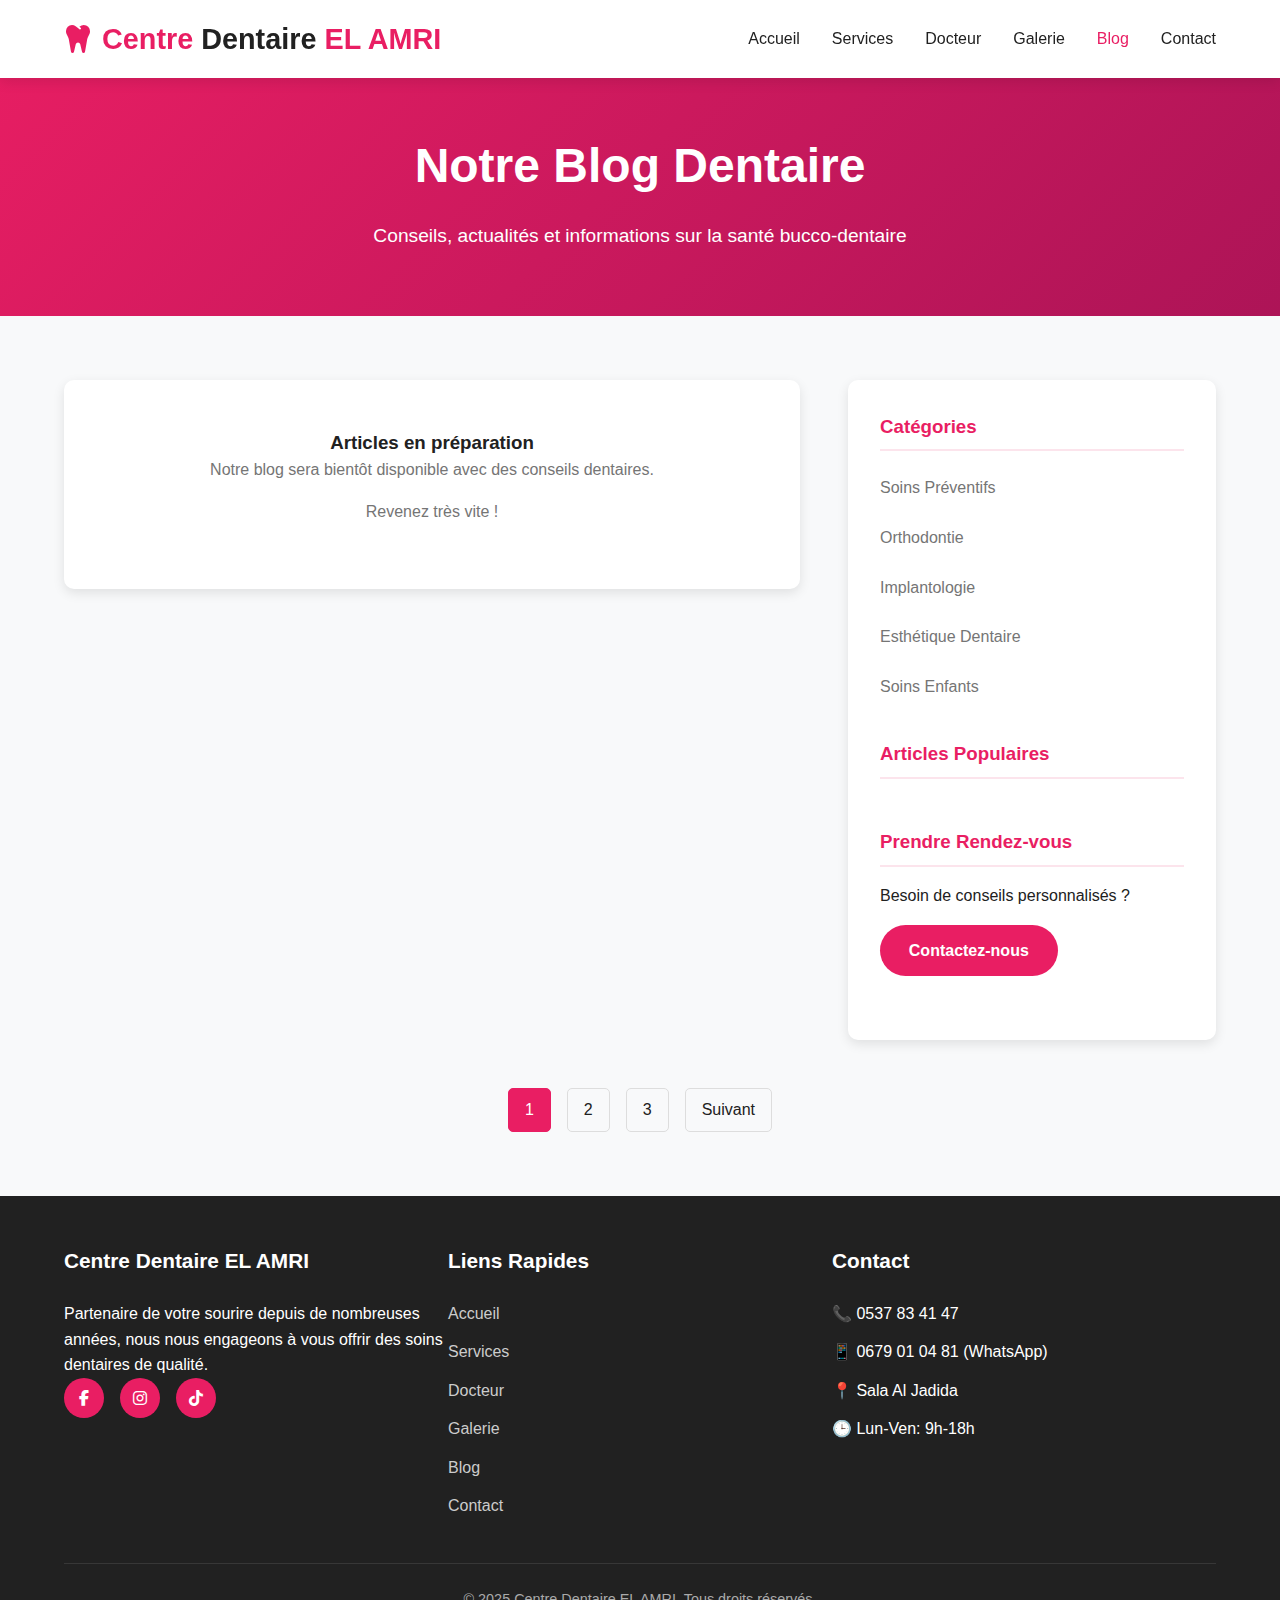
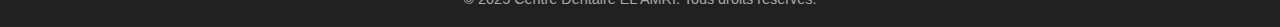
<file: blog.html>
<!DOCTYPE html>
<html lang="fr">
<head>
    <meta charset="UTF-8">
    <meta name="viewport" content="width=device-width, initial-scale=1.0">
    <title>Blog - Centre Dentaire EL AMRI | Conseils Santé Dentaire</title>
    <meta name="description" content="Conseils et actualités du Centre Dentaire EL AMRI. Découvrez nos articles sur la santé bucco-dentaire, l'orthodontie, l'implantologie et les soins préventifs.">
    <meta name="keywords" content="conseils dentaires, santé bucco-dentaire, soins dentaires préventifs, orthodontie adulte, implantologie, blanchiment dentaire">
    
    <!-- Favicon -->
    <link rel="icon" type="image/x-icon" href="favicon.ico">
    <link rel="stylesheet" href="https://cdnjs.cloudflare.com/ajax/libs/font-awesome/6.4.0/css/all.min.css">
    
    <style>
        :root {
            --primary: #e91e63;
            --primary-light: #fce4ec;
            --secondary: #212121;
            --accent: #ffffff;
            --light: #f8f9fa;
            --gray: #757575;
            --shadow: 0 4px 12px rgba(0, 0, 0, 0.1);
            --transition: all 0.3s ease;
        }

        * {
            margin: 0;
            padding: 0;
            box-sizing: border-box;
            font-family: 'Segoe UI', Tahoma, Geneva, Verdana, sans-serif;
        }

        body {
            line-height: 1.6;
            color: var(--secondary);
            background-color: #fff;
        }

        .container {
            width: 90%;
            max-width: 1200px;
            margin: 0 auto;
        }

        /* Header */
        header {
            background-color: white;
            box-shadow: var(--shadow);
            position: fixed;
            width: 100%;
            top: 0;
            z-index: 1000;
        }

        .header-container {
            display: flex;
            justify-content: space-between;
            align-items: center;
            padding: 1rem 0;
        }

        .logo {
            display: flex;
            align-items: center;
        }

        .logo h1 {
            font-size: 1.8rem;
            color: var(--primary);
            margin-left: 10px;
        }

        .logo span {
            color: var(--secondary);
        }

        .logo-icon {
            font-size: 2rem;
            color: var(--primary);
        }

        nav ul {
            display: flex;
            list-style: none;
        }

        nav ul li {
            margin-left: 2rem;
        }

        nav ul li a {
            text-decoration: none;
            color: var(--secondary);
            font-weight: 500;
            transition: var(--transition);
        }

        nav ul li a:hover {
            color: var(--primary);
        }

        .mobile-menu {
            display: none;
            font-size: 1.5rem;
            cursor: pointer;
        }

        /* Hero Blog */
        .hero-blog {
            background: linear-gradient(135deg, var(--primary), #ad1457);
            padding: 8rem 0 4rem;
            text-align: center;
            color: white;
        }

        .hero-blog h1 {
            font-size: 3rem;
            margin-bottom: 1rem;
        }

        .hero-blog p {
            font-size: 1.2rem;
            max-width: 600px;
            margin: 0 auto;
        }

        /* Blog Content */
        .blog-page {
            padding: 4rem 0;
            background-color: var(--light);
        }

        .blog-articles {
            display: grid;
            grid-template-columns: 2fr 1fr;
            gap: 3rem;
        }

        .articles-list {
            display: flex;
            flex-direction: column;
            gap: 2rem;
        }

        .article-card {
            background: white;
            border-radius: 10px;
            overflow: hidden;
            box-shadow: var(--shadow);
            transition: var(--transition);
        }

        .article-card:hover {
            transform: translateY(-5px);
            box-shadow: 0 10px 25px rgba(0, 0, 0, 0.15);
        }

        .article-image {
            height: 250px;
            overflow: hidden;
        }

        .article-image img {
            width: 100%;
            height: 100%;
            object-fit: cover;
            transition: var(--transition);
        }

        .article-card:hover .article-image img {
            transform: scale(1.05);
        }

        .article-content {
            padding: 2rem;
        }

        .article-meta {
            display: flex;
            gap: 1rem;
            margin-bottom: 1rem;
            color: var(--gray);
            font-size: 0.9rem;
        }

        .article-content h2 {
            font-size: 1.5rem;
            margin-bottom: 1rem;
            color: var(--secondary);
        }

        .article-content p {
            color: var(--gray);
            margin-bottom: 1.5rem;
        }

        .btn {
            display: inline-block;
            background-color: var(--primary);
            color: white;
            padding: 0.8rem 1.8rem;
            border-radius: 50px;
            text-decoration: none;
            font-weight: 600;
            transition: var(--transition);
            border: none;
            cursor: pointer;
        }

        .btn:hover {
            background-color: #d81b60;
            transform: translateY(-2px);
        }

        /* Sidebar */
        .sidebar {
            background: white;
            padding: 2rem;
            border-radius: 10px;
            box-shadow: var(--shadow);
            height: fit-content;
        }

        .sidebar-widget {
            margin-bottom: 2rem;
        }

        .sidebar-widget h3 {
            color: var(--primary);
            margin-bottom: 1rem;
            padding-bottom: 0.5rem;
            border-bottom: 2px solid var(--primary-light);
        }

        .categories-list {
            list-style: none;
        }

        .categories-list li {
            margin-bottom: 0.5rem;
        }

        .categories-list a {
            color: var(--gray);
            text-decoration: none;
            transition: var(--transition);
            display: block;
            padding: 0.5rem 0;
        }

        .categories-list a:hover {
            color: var(--primary);
            padding-left: 0.5rem;
        }

        .popular-articles {
            display: flex;
            flex-direction: column;
            gap: 1rem;
        }

        .popular-article {
            display: flex;
            gap: 1rem;
            align-items: center;
        }

        .popular-article img {
            width: 60px;
            height: 60px;
            object-fit: cover;
            border-radius: 5px;
        }

        .popular-article h4 {
            font-size: 0.9rem;
            color: var(--secondary);
        }

        /* Pagination */
        .pagination {
            display: flex;
            justify-content: center;
            gap: 1rem;
            margin-top: 3rem;
        }

        .pagination a {
            padding: 0.5rem 1rem;
            border: 1px solid #ddd;
            border-radius: 5px;
            text-decoration: none;
            color: var(--secondary);
            transition: var(--transition);
        }

        .pagination a:hover,
        .pagination a.active {
            background-color: var(--primary);
            color: white;
            border-color: var(--primary);
        }

        /* Footer */
        footer {
            background-color: var(--secondary);
            color: white;
            padding: 3rem 0 1rem;
        }

        .footer-content {
            display: flex;
            justify-content: space-between;
            margin-bottom: 2rem;
        }

        .footer-column {
            flex: 1;
        }

        .footer-column h3 {
            font-size: 1.3rem;
            margin-bottom: 1.5rem;
            color: white;
        }

        .footer-column ul {
            list-style: none;
        }

        .footer-column ul li {
            margin-bottom: 0.8rem;
        }

        .footer-column ul li a {
            color: #ccc;
            text-decoration: none;
            transition: var(--transition);
        }

        .footer-column ul li a:hover {
            color: white;
        }

        .social-links {
            display: flex;
            gap: 1rem;
        }

        .social-links a {
            display: flex;
            align-items: center;
            justify-content: center;
            width: 40px;
            height: 40px;
            background-color: var(--primary);
            border-radius: 50%;
            color: white;
            text-decoration: none;
            transition: var(--transition);
        }

        .social-links a:hover {
            background-color: #d81b60;
            transform: translateY(-3px);
        }

        .copyright {
            text-align: center;
            padding-top: 1.5rem;
            border-top: 1px solid rgba(255, 255, 255, 0.1);
            color: #aaa;
            font-size: 0.9rem;
        }

        /* États vides */
        .no-articles {
            text-align: center;
            padding: 3rem;
            background: white;
            border-radius: 10px;
            box-shadow: var(--shadow);
            grid-column: 1 / -1;
        }

        .no-articles p {
            color: var(--gray);
            margin-bottom: 1rem;
        }

        /* Responsive */
        @media (max-width: 768px) {
            .blog-articles {
                grid-template-columns: 1fr;
            }
            
            nav ul {
                display: none;
                position: absolute;
                top: 100%;
                left: 0;
                width: 100%;
                background-color: white;
                flex-direction: column;
                padding: 1rem 0;
                box-shadow: var(--shadow);
            }
            
            nav ul.show {
                display: flex;
            }
            
            nav ul li {
                margin: 0;
                text-align: center;
                padding: 0.8rem 0;
            }
            
            .mobile-menu {
                display: block;
            }
            
            .hero-blog h1 {
                font-size: 2.5rem;
            }
            
            .footer-content {
                flex-direction: column;
                gap: 2rem;
            }
        }
    </style>
</head>
<body>
    <!-- Header -->
    <header>
        <div class="container header-container">
            <div class="logo">
                <i class="fas fa-tooth logo-icon"></i>
                <h1>Centre <span>Dentaire</span> EL AMRI</h1>
            </div>
            <div class="mobile-menu">
                <i class="fas fa-bars"></i>
            </div>
            <nav>
                <ul>
                    <li><a href="index.html">Accueil</a></li>
                    <li><a href="index.html#services">Services</a></li>
                    <li><a href="index.html#docteur">Docteur</a></li>
                    <li><a href="index.html#gallery">Galerie</a></li>
                    <li><a href="blog.html" style="color: var(--primary);">Blog</a></li>
                    <li><a href="index.html#contact">Contact</a></li>
                </ul>
            </nav>
        </div>
    </header>

    <!-- Hero Blog -->
    <section class="hero-blog">
        <div class="container">
            <h1>Notre Blog Dentaire</h1>
            <p>Conseils, actualités et informations sur la santé bucco-dentaire</p>
        </div>
    </section>

    <!-- Blog Content -->
    <section class="blog-page">
        <div class="container">
            <div class="blog-articles">
                <div class="articles-list" id="articles-container">
                    <!-- Les articles seront chargés ici -->
                </div>

                <div class="sidebar">
                    <div class="sidebar-widget">
                        <h3>Catégories</h3>
                        <ul class="categories-list">
                            <li><a href="#">Soins Préventifs</a></li>
                            <li><a href="#">Orthodontie</a></li>
                            <li><a href="#">Implantologie</a></li>
                            <li><a href="#">Esthétique Dentaire</a></li>
                            <li><a href="#">Soins Enfants</a></li>
                        </ul>
                    </div>

                    <div class="sidebar-widget">
                        <h3>Articles Populaires</h3>
                        <div class="popular-articles" id="popular-articles">
                            <!-- Articles populaires chargés dynamiquement -->
                        </div>
                    </div>

                    <div class="sidebar-widget">
                        <h3>Prendre Rendez-vous</h3>
                        <p>Besoin de conseils personnalisés ?</p>
                        <a href="index.html#contact" class="btn" style="margin-top: 1rem; display: inline-block;">Contactez-nous</a>
                    </div>
                </div>
            </div>

            <div class="pagination">
                <a href="#" class="active">1</a>
                <a href="#">2</a>
                <a href="#">3</a>
                <a href="#">Suivant</a>
            </div>
        </div>
    </section>

    <!-- Footer -->
    <footer>
        <div class="container">
            <div class="footer-content">
                <div class="footer-column">
                    <h3>Centre Dentaire EL AMRI</h3>
                    <p>Partenaire de votre sourire depuis de nombreuses années, nous nous engageons à vous offrir des soins dentaires de qualité.</p>
                    <div class="social-links">
                        <a href="#"><i class="fab fa-facebook-f"></i></a>
                        <a href="#"><i class="fab fa-instagram"></i></a>
                        <a href="#"><i class="fab fa-tiktok"></i></a>
                    </div>
                </div>
                <div class="footer-column">
                    <h3>Liens Rapides</h3>
                    <ul>
                        <li><a href="index.html">Accueil</a></li>
                        <li><a href="index.html#services">Services</a></li>
                        <li><a href="index.html#docteur">Docteur</a></li>
                        <li><a href="index.html#gallery">Galerie</a></li>
                        <li><a href="blog.html">Blog</a></li>
                        <li><a href="index.html#contact">Contact</a></li>
                    </ul>
                </div>
                <div class="footer-column">
                    <h3>Contact</h3>
                    <ul>
                        <li>📞 0537 83 41 47</li>
                        <li>📱 0679 01 04 81 (WhatsApp)</li>
                        <li>📍 Sala Al Jadida</li>
                        <li>🕒 Lun-Ven: 9h-18h</li>
                    </ul>
                </div>
            </div>
            <div class="copyright">
                <p>&copy; 2025 Centre Dentaire EL AMRI. Tous droits réservés.</p>
            </div>
        </div>
    </footer>

    <script>
        // Charger les articles du blog
        async function loadBlogArticles() {
            try {
                const articlesContainer = document.getElementById('articles-container');
                const popularContainer = document.getElementById('popular-articles');
                
                // Essayer de charger depuis Netlify CMS
                const response = await fetch('/_data/blog/');
                
                if (response.ok) {
                    const files = await response.json();
                    
                    if (files && files.length > 0) {
                        let articlesHTML = '';
                        let popularHTML = '';
                        
                        // Trier par date (du plus récent au plus ancien)
                        const sortedFiles = files.sort((a, b) => {
                            // Simple tri alphabétique inverse pour l'exemple
                            return b.localeCompare(a);
                        });
                        
                        // Articles principaux
                        for (const file of sortedFiles) {
                            try {
                                const articleResponse = await fetch(`/_data/blog/${file}`);
                                const article = await articleResponse.json();
                                
                                const articleDate = new Date(article.date);
                                const formattedDate = articleDate.toLocaleDateString('fr-FR', {
                                    year: 'numeric',
                                    month: 'long',
                                    day: 'numeric'
                                });
                                
                                articlesHTML += `
                                    <article class="article-card" id="${file.replace('.json', '')}">
                                        <div class="article-image">
                                            <img src="${article.image || '/img/blog-placeholder.jpg'}" alt="${article.titre}">
                                        </div>
                                        <div class="article-content">
                                            <div class="article-meta">
                                                <span><i class="far fa-calendar"></i> ${formattedDate}</span>
                                                <span><i class="far fa-user"></i> ${article.auteur || 'Dr Leila EL AMRI'}</span>
                                            </div>
                                            <h2>${article.titre}</h2>
                                            <p>${article.resume}</p>
                                            <a href="article.html?article=${file.replace('.json', '')}" class="btn">Lire l'article complet</a>
                                        </div>
                                    </article>
                                `;
                                
                                // Articles populaires (3 premiers)
                                if (popularHTML.split('</div>').length < 4) {
                                    popularHTML += `
                                        <div class="popular-article">
                                            <img src="${article.image || '/img/blog-placeholder.jpg'}" alt="${article.titre}">
                                            <div>
                                                <h4>${article.titre}</h4>
                                                <small>${formattedDate}</small>
                                            </div>
                                        </div>
                                    `;
                                }
                                
                            } catch (error) {
                                console.log('Erreur avec l\'article:', file, error);
                            }
                        }
                        
                        articlesContainer.innerHTML = articlesHTML;
                        popularContainer.innerHTML = popularHTML || '<p>Aucun article populaire</p>';
                        return;
                    }
                }
                
                // Fallback : articles par défaut
                articlesContainer.innerHTML = `
                    <article class="article-card">
                        <div class="article-image">
                            <img src="/img/blog1.jpg" alt="Soins dentaires préventifs">
                        </div>
                        <div class="article-content">
                            <div class="article-meta">
                                <span><i class="far fa-calendar"></i> 15 janvier 2025</span>
                                <span><i class="far fa-user"></i> Dr Leila EL AMRI</span>
                            </div>
                            <h2>L'importance des soins dentaires préventifs</h2>
                            <p>Découvrez pourquoi les visites régulières chez le dentiste sont essentielles pour maintenir une bonne santé bucco-dentaire et prévenir les problèmes dentaires.</p>
                            <a href="article.html" class="btn">Lire l'article complet</a>
                        </div>
                    </article>
                    <article class="article-card">
                        <div class="article-image">
                            <img src="/img/blog2.jpg" alt="Implantologie moderne">
                        </div>
                        <div class="article-content">
                            <div class="article-meta">
                                <span><i class="far fa-calendar"></i> 10 janvier 2025</span>
                                <span><i class="far fa-user"></i> Dr Leila EL AMRI</span>
                            </div>
                            <h2>Implantologie moderne : solutions et avantages</h2>
                            <p>Les implants dentaires représentent la solution la plus avancée pour remplacer les dents manquantes. Découvrez les techniques modernes et leurs bénéfices.</p>
                            <a href="article.html" class="btn">Lire l'article complet</a>
                        </div>
                    </article>
                    <article class="article-card">
                        <div class="article-image">
                            <img src="/img/blog3.jpg" alt="Orthodontie adulte">
                        </div>
                        <div class="article-content">
                            <div class="article-meta">
                                <span><i class="far fa-calendar"></i> 5 janvier 2025</span>
                                <span><i class="far fa-user"></i> Dr Leila EL AMRI</span>
                            </div>
                            <h2>Orthodontie adulte : est-ce trop tard ?</h2>
                            <p>Il n'est jamais trop tard pour corriger l'alignement de vos dents. Découvrez les options disponibles pour les adultes et leurs avantages.</p>
                            <a href="article.html" class="btn">Lire l'article complet</a>
                        </div>
                    </article>
                `;
                
                popularContainer.innerHTML = `
                    <div class="popular-article">
                        <img src="/img/blog1.jpg" alt="Soins dentaires préventifs">
                        <div>
                            <h4>Soins dentaires préventifs</h4>
                            <small>15 janvier 2025</small>
                        </div>
                    </div>
                    <div class="popular-article">
                        <img src="/img/blog2.jpg" alt="Implantologie moderne">
                        <div>
                            <h4>Implantologie moderne</h4>
                            <small>10 janvier 2025</small>
                        </div>
                    </div>
                    <div class="popular-article">
                        <img src="/img/blog3.jpg" alt="Orthodontie adulte">
                        <div>
                            <h4>Orthodontie adulte</h4>
                            <small>5 janvier 2025</small>
                        </div>
                    </div>
                `;
                
            } catch (error) {
                console.error('Erreur chargement blog:', error);
                const articlesContainer = document.getElementById('articles-container');
                articlesContainer.innerHTML = `
                    <div class="no-articles">
                        <h3>Articles en préparation</h3>
                        <p>Notre blog sera bientôt disponible avec des conseils dentaires.</p>
                        <p>Revenez très vite !</p>
                    </div>
                `;
            }
        }

        // Gestion du menu mobile
        document.querySelector('.mobile-menu').addEventListener('click', function() {
            document.querySelector('nav ul').classList.toggle('show');
        });

        // Scroll vers l'article spécifique si hash dans l'URL
        document.addEventListener('DOMContentLoaded', function() {
            loadBlogArticles();
            
            // Gestion des ancres
            if (window.location.hash) {
                const targetElement = document.querySelector(window.location.hash);
                if (targetElement) {
                    setTimeout(() => {
                        targetElement.scrollIntoView({ behavior: 'smooth' });
                    }, 500);
                }
            }
        });
    </script>
</body>
</html>
</file>
